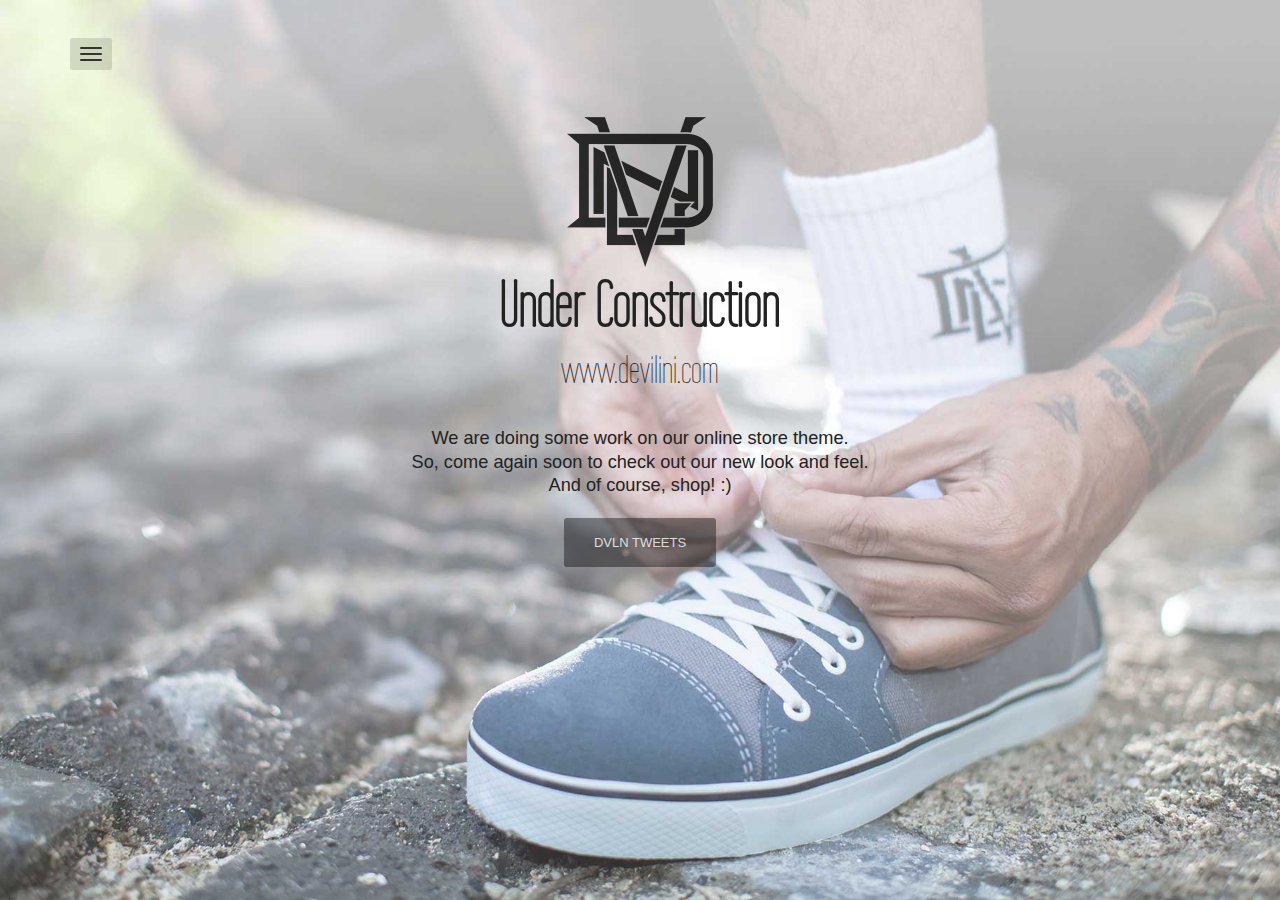
<file: index.html>
<!DOCTYPE html>
<html lang="en">
<head>
	<meta charset="utf-8">
	<meta name="viewport"    content="width=device-width, initial-scale=1.0">
	<meta name="description" content="">
	<meta name="author"      content="Sergey Pozhilov (GetTemplate.com)">
	
	<title>UNDER CONSTRUCTION | DVLN Online Store</title>

	<link rel="shortcut icon" href="assets/images/dvln-favicon.png">
	
	<!-- Bootstrap itself -->
	<link href="http://netdna.bootstrapcdn.com/bootstrap/3.0.3/css/bootstrap.min.css" rel="stylesheet" type="text/css">

	<!-- Custom styles -->
	<link rel="stylesheet" href="assets/css/magister.css">

	<!-- Fonts -->
	<link href="http://netdna.bootstrapcdn.com/font-awesome/4.0.3/css/font-awesome.min.css" rel="stylesheet" type="text/css">
	<link href='http://fonts.googleapis.com/css?family=Wire+One' rel='stylesheet' type='text/css'>
</head>

<!-- use "theme-invert" class on bright backgrounds, also try "text-shadows" class -->
<body class="theme-invert">

<nav class="mainmenu">
	<div class="container">
		<div class="dropdown">
			<button type="button" class="navbar-toggle" data-toggle="dropdown"><span class="icon-bar"></span> <span class="icon-bar"></span> <span class="icon-bar"></span> </button>
			<!-- <a data-toggle="dropdown" href="#">Dropdown trigger</a> -->
			<ul class="dropdown-menu" role="menu" aria-labelledby="dLabel">
				<li><a href="#head" class="active">Under Construction</a></li>
				<li><a href="#about">Still Not The End</a></li>
				<li><a href="#contact">Contact Devilini</a></li>
			</ul>
		</div>
	</div>
</nav>


<!-- Main (Home) section -->
<section class="section" id="head">
	<div class="container content">

		<div class="row">
			<div class="col-md-10 col-lg-10 col-md-offset-1 col-lg-offset-1 text-center">	
				<img src="assets/images/dvln-logo.png" alt="DVLN Logo">
				<h1 class="title" style="font-weight:bold; margin-top: 5px;">Under Construction</h1>
				<h2 class="subtitle">www.devilini.com</h2>
				<h3 class="tagline" style="margin-bottom:20px;">
					We are doing some work on our online store theme.<br>
					So, come again soon to check out our new look and feel.<br>
					And of course, shop! :)
				</h3>
				<p><a href="http://twitter.com/DeviliniClothes" target="_blank" class="btn btn-default btn-lg">DVLN TWEETS</a></p>
	
			</div> <!-- /col -->
		</div> <!-- /row -->
	
	</div>
</section>

<!-- Second (About) section -->
<section class="section" id="about">
	<div class="container content">
	
		<div class="row">
			<div class="col-md-10 col-lg-10 col-md-offset-1 col-lg-offset-1">	
				<img src="assets/images/dvln-logo.png" alt="DVLN Logo">
				<h1 class="title" style="font-weight:bold; text-align:center">About Devilini Clothes</h1>
				<div class="row">
					<div class="col-sm-4 col-sm-offset-2">    
						<h5><strong>Since 2005<br></strong></h5>
						<p>Devilini was born early 2005 by <a href="http://sarinymph.com" title="Sari's Blog">Sari Sudharsana</a>,<br>
						who is now still our proud owner.<br>
						Nearly crashing, Sari's partner,<br>
						Agus Purnama Wijaya started helping out mid-2010.<br>
						Now, Sari & Agus are the <strong>best</strong> owners DVLN could have.<br>
						That's why we came up with the slogan<br>
						"Still Not The End".</p>    
					</div>
					<div class="col-sm-4">
						<h5><strong>Devilini Family<br></strong></h5>    
						<p>After the hours of work, play, and the "occasional drinks",<br>
						Devilini has found new members to add to the family.<br>
						Production guys, promotional, and designers.<br>
						We now have even opened our own store!<br>
						Want to know more?<br>
						Come visit <a href="http://twitter.com/DeviliniStore" title="">Devilini Store on Twitter</a>.</p>    
					</div>
				</div>
			</div>
		</div>
	</div>
</section>

<!-- Third (Contact) section -->
<section class="section" id="contact">
	<div class="container content">
	
		<div class="row">
			<div class="col-md-10 col-lg-10 col-md-offset-1 col-lg-offset-1">	
				<img src="assets/images/dvln-logo.png" alt="DVLN Logo">
				<h1 class="title" style="font-weight:bold; text-align:center">Contact Devilini</h1>
				<div class="row">
					<div class="col-sm-8 col-sm-offset-2 text-center">
						<p class="lead">Want to get the latest updates of Devilini's products?</p>
						<p>Mention us on Twitter, post on our Facebook Page, or comment on our Instagram Feeds.</p>
						<p><br></p>
						<ul class="list-inline list-social">
							<li><a href="http://twitter.com/DeviliniClothes" target="_blank" class="btn btn-link"><i class="fa fa-twitter fa-fw"></i> Twitter</a></li>
							<li><a href="http://facebook.com/DeviliniClothes" target="_blank" class="btn btn-link"><i class="fa fa-facebook fa-fw"></i> Facebook</a></li>
							<li><a href="http://instagram/DeviliniClothes" target="_blank" class="btn btn-link"><i class="fa fa-instagram fa-fw"></i> Instagram</a></li>
						</ul>
					</div>
				</div>
			</div>
		</div>
	</div>
</section>


<!-- Load js libs only when the page is loaded. -->
<script src="http://ajax.googleapis.com/ajax/libs/jquery/1.10.2/jquery.min.js"></script>
<script src="http://netdna.bootstrapcdn.com/bootstrap/3.0.3/js/bootstrap.min.js"></script>
<script src="assets/js/modernizr.custom.72241.js"></script>
<!-- Custom template scripts -->
<script src="assets/js/magister.js"></script>
</body>
</html>
</file>
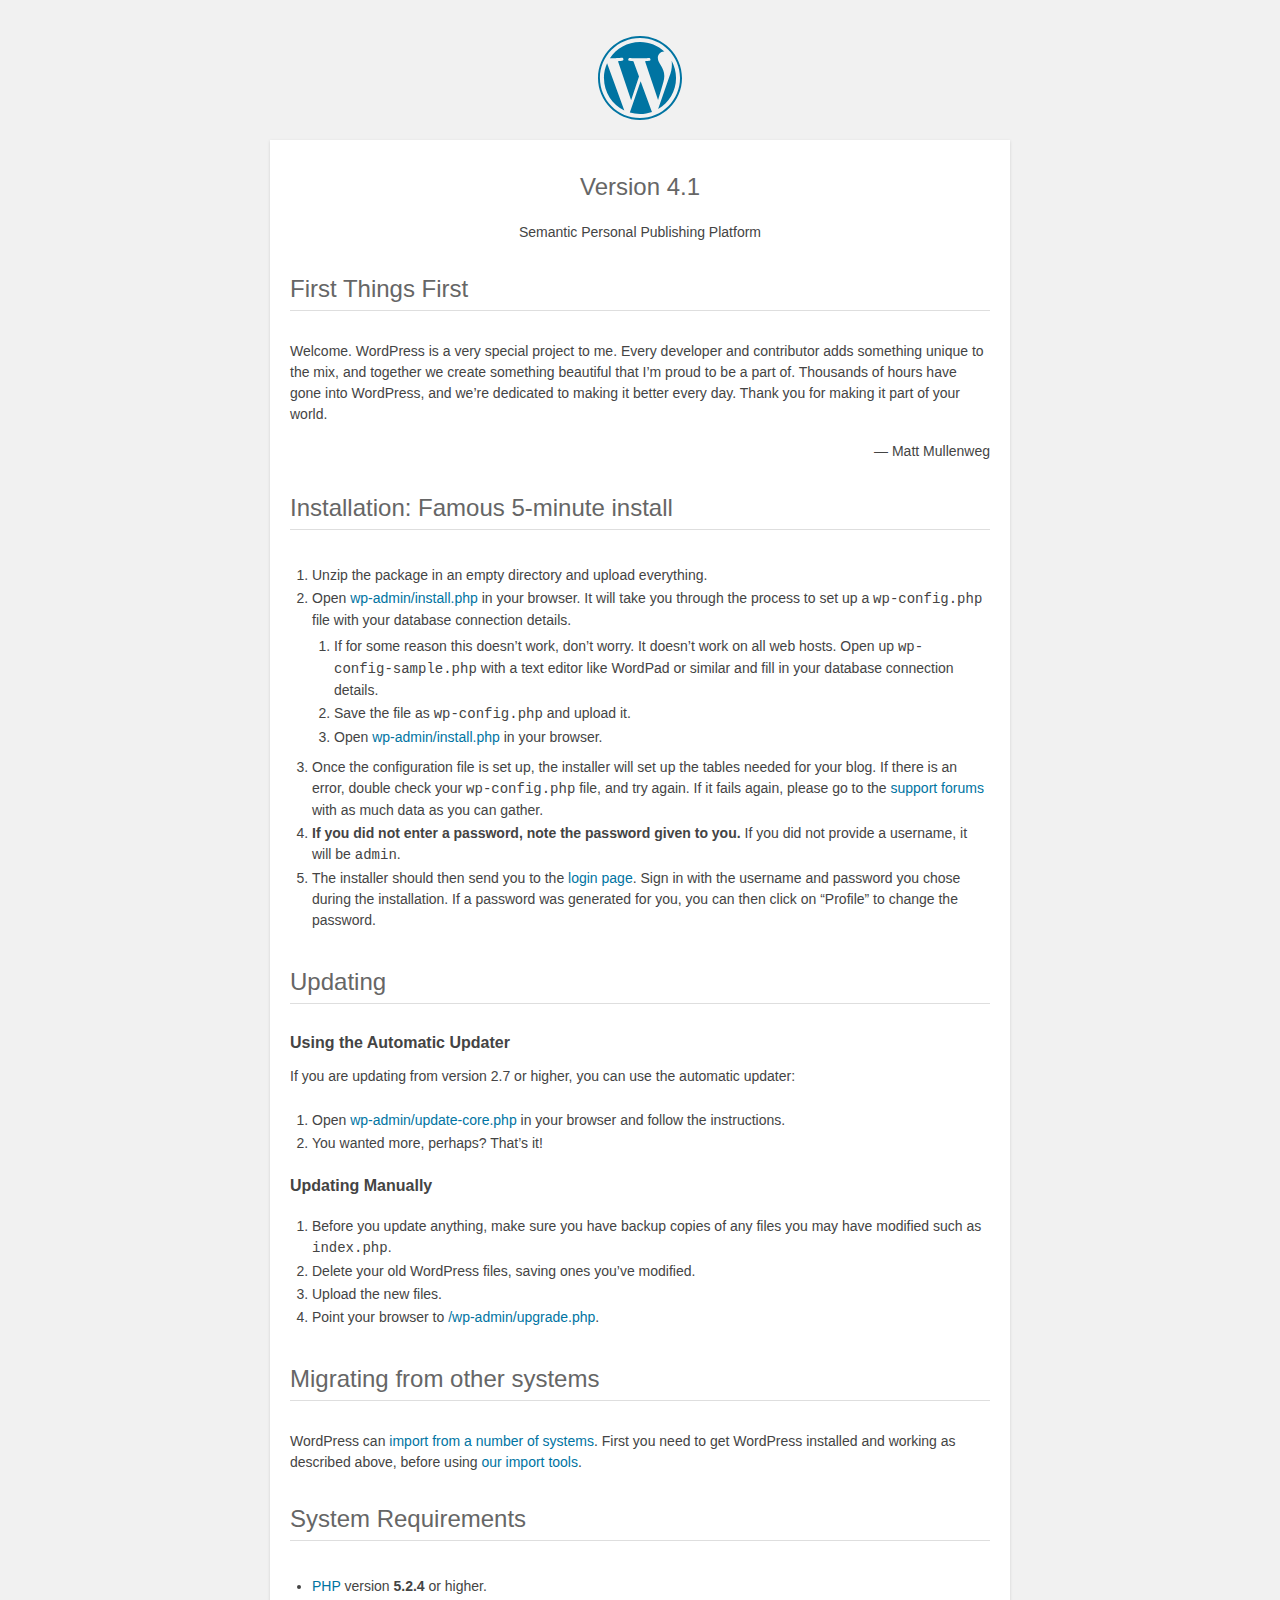
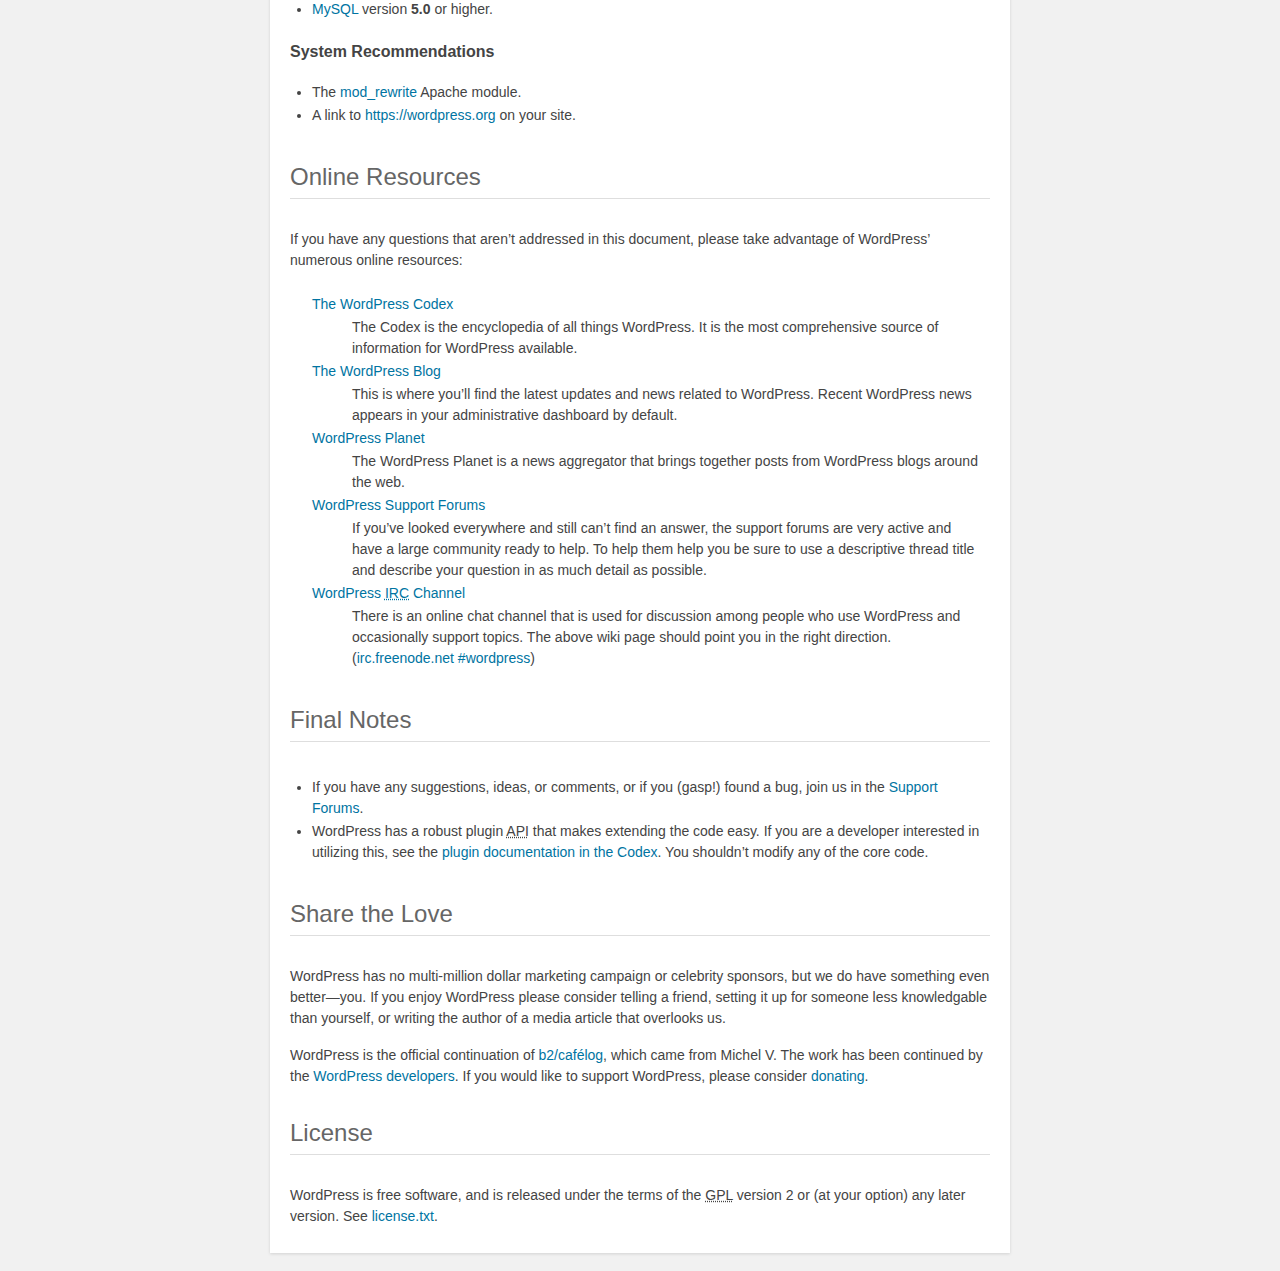
<file: readme.html>
<!DOCTYPE html>
<html>
<head>
	<meta name="viewport" content="width=device-width" />
	<meta http-equiv="Content-Type" content="text/html; charset=utf-8" />
	<title>WordPress &#8250; ReadMe</title>
	<link rel="stylesheet" href="wp-admin/css/install.css?ver=20100228" type="text/css" />
</head>
<body>
<h1 id="logo">
	<a href="https://wordpress.org/"><img alt="WordPress" src="wp-admin/images/wordpress-logo.png" /></a>
	<br /> Version 4.1
</h1>
<p style="text-align: center">Semantic Personal Publishing Platform</p>

<h1>First Things First</h1>
<p>Welcome. WordPress is a very special project to me. Every developer and contributor adds something unique to the mix, and together we create something beautiful that I&#8217;m proud to be a part of. Thousands of hours have gone into WordPress, and we&#8217;re dedicated to making it better every day. Thank you for making it part of your world.</p>
<p style="text-align: right">&#8212; Matt Mullenweg</p>

<h1>Installation: Famous 5-minute install</h1>
<ol>
	<li>Unzip the package in an empty directory and upload everything.</li>
	<li>Open <span class="file"><a href="wp-admin/install.php">wp-admin/install.php</a></span> in your browser. It will take you through the process to set up a <code>wp-config.php</code> file with your database connection details.
		<ol>
			<li>If for some reason this doesn&#8217;t work, don&#8217;t worry. It doesn&#8217;t work on all web hosts. Open up <code>wp-config-sample.php</code> with a text editor like WordPad or similar and fill in your database connection details.</li>
			<li>Save the file as <code>wp-config.php</code> and upload it.</li>
			<li>Open <span class="file"><a href="wp-admin/install.php">wp-admin/install.php</a></span> in your browser.</li>
		</ol>
	</li>
	<li>Once the configuration file is set up, the installer will set up the tables needed for your blog. If there is an error, double check your <code>wp-config.php</code> file, and try again. If it fails again, please go to the <a href="https://wordpress.org/support/" title="WordPress support">support forums</a> with as much data as you can gather.</li>
	<li><strong>If you did not enter a password, note the password given to you.</strong> If you did not provide a username, it will be <code>admin</code>.</li>
	<li>The installer should then send you to the <a href="wp-login.php">login page</a>. Sign in with the username and password you chose during the installation. If a password was generated for you, you can then click on &#8220;Profile&#8221; to change the password.</li>
</ol>

<h1>Updating</h1>
<h2>Using the Automatic Updater</h2>
<p>If you are updating from version 2.7 or higher, you can use the automatic updater:</p>
<ol>
	<li>Open <span class="file"><a href="wp-admin/update-core.php">wp-admin/update-core.php</a></span> in your browser and follow the instructions.</li>
	<li>You wanted more, perhaps? That&#8217;s it!</li>
</ol>

<h2>Updating Manually</h2>
<ol>
	<li>Before you update anything, make sure you have backup copies of any files you may have modified such as <code>index.php</code>.</li>
	<li>Delete your old WordPress files, saving ones you&#8217;ve modified.</li>
	<li>Upload the new files.</li>
	<li>Point your browser to <span class="file"><a href="wp-admin/upgrade.php">/wp-admin/upgrade.php</a>.</span></li>
</ol>

<h1>Migrating from other systems</h1>
<p>WordPress can <a href="http://codex.wordpress.org/Importing_Content">import from a number of systems</a>. First you need to get WordPress installed and working as described above, before using <a href="wp-admin/import.php" title="Import to WordPress">our import tools</a>.</p>

<h1>System Requirements</h1>
<ul>
	<li><a href="http://php.net/">PHP</a> version <strong>5.2.4</strong> or higher.</li>
	<li><a href="http://www.mysql.com/">MySQL</a> version <strong>5.0</strong> or higher.</li>
</ul>

<h2>System Recommendations</h2>
<ul>
	<li>The <a href="http://httpd.apache.org/docs/2.2/mod/mod_rewrite.html">mod_rewrite</a> Apache module.</li>
	<li>A link to <a href="https://wordpress.org/">https://wordpress.org</a> on your site.</li>
</ul>

<h1>Online Resources</h1>
<p>If you have any questions that aren&#8217;t addressed in this document, please take advantage of WordPress&#8217; numerous online resources:</p>
<dl>
	<dt><a href="http://codex.wordpress.org/">The WordPress Codex</a></dt>
		<dd>The Codex is the encyclopedia of all things WordPress. It is the most comprehensive source of information for WordPress available.</dd>
	<dt><a href="https://wordpress.org/news/">The WordPress Blog</a></dt>
		<dd>This is where you&#8217;ll find the latest updates and news related to WordPress. Recent WordPress news appears in your administrative dashboard by default.</dd>
	<dt><a href="https://planet.wordpress.org/">WordPress Planet</a></dt>
		<dd>The WordPress Planet is a news aggregator that brings together posts from WordPress blogs around the web.</dd>
	<dt><a href="https://wordpress.org/support/">WordPress Support Forums</a></dt>
		<dd>If you&#8217;ve looked everywhere and still can&#8217;t find an answer, the support forums are very active and have a large community ready to help. To help them help you be sure to use a descriptive thread title and describe your question in as much detail as possible.</dd>
	<dt><a href="http://codex.wordpress.org/IRC">WordPress <abbr title="Internet Relay Chat">IRC</abbr> Channel</a></dt>
		<dd>There is an online chat channel that is used for discussion among people who use WordPress and occasionally support topics. The above wiki page should point you in the right direction. (<a href="irc://irc.freenode.net/wordpress">irc.freenode.net #wordpress</a>)</dd>
</dl>

<h1>Final Notes</h1>
<ul>
	<li>If you have any suggestions, ideas, or comments, or if you (gasp!) found a bug, join us in the <a href="https://wordpress.org/support/">Support Forums</a>.</li>
	<li>WordPress has a robust plugin <abbr title="application programming interface">API</abbr> that makes extending the code easy. If you are a developer interested in utilizing this, see the <a href="http://codex.wordpress.org/Plugin_API" title="WordPress plugin API">plugin documentation in the Codex</a>. You shouldn&#8217;t modify any of the core code.</li>
</ul>

<h1>Share the Love</h1>
<p>WordPress has no multi-million dollar marketing campaign or celebrity sponsors, but we do have something even better&#8212;you. If you enjoy WordPress please consider telling a friend, setting it up for someone less knowledgable than yourself, or writing the author of a media article that overlooks us.</p>

<p>WordPress is the official continuation of <a href="http://cafelog.com/">b2/caf&#233;log</a>, which came from Michel V. The work has been continued by the <a href="https://wordpress.org/about/">WordPress developers</a>. If you would like to support WordPress, please consider <a href="https://wordpress.org/donate/" title="Donate to WordPress">donating</a>.</p>

<h1>License</h1>
<p>WordPress is free software, and is released under the terms of the <abbr title="GNU General Public License">GPL</abbr> version 2 or (at your option) any later version. See <a href="license.txt">license.txt</a>.</p>

</body>
</html>
</file>
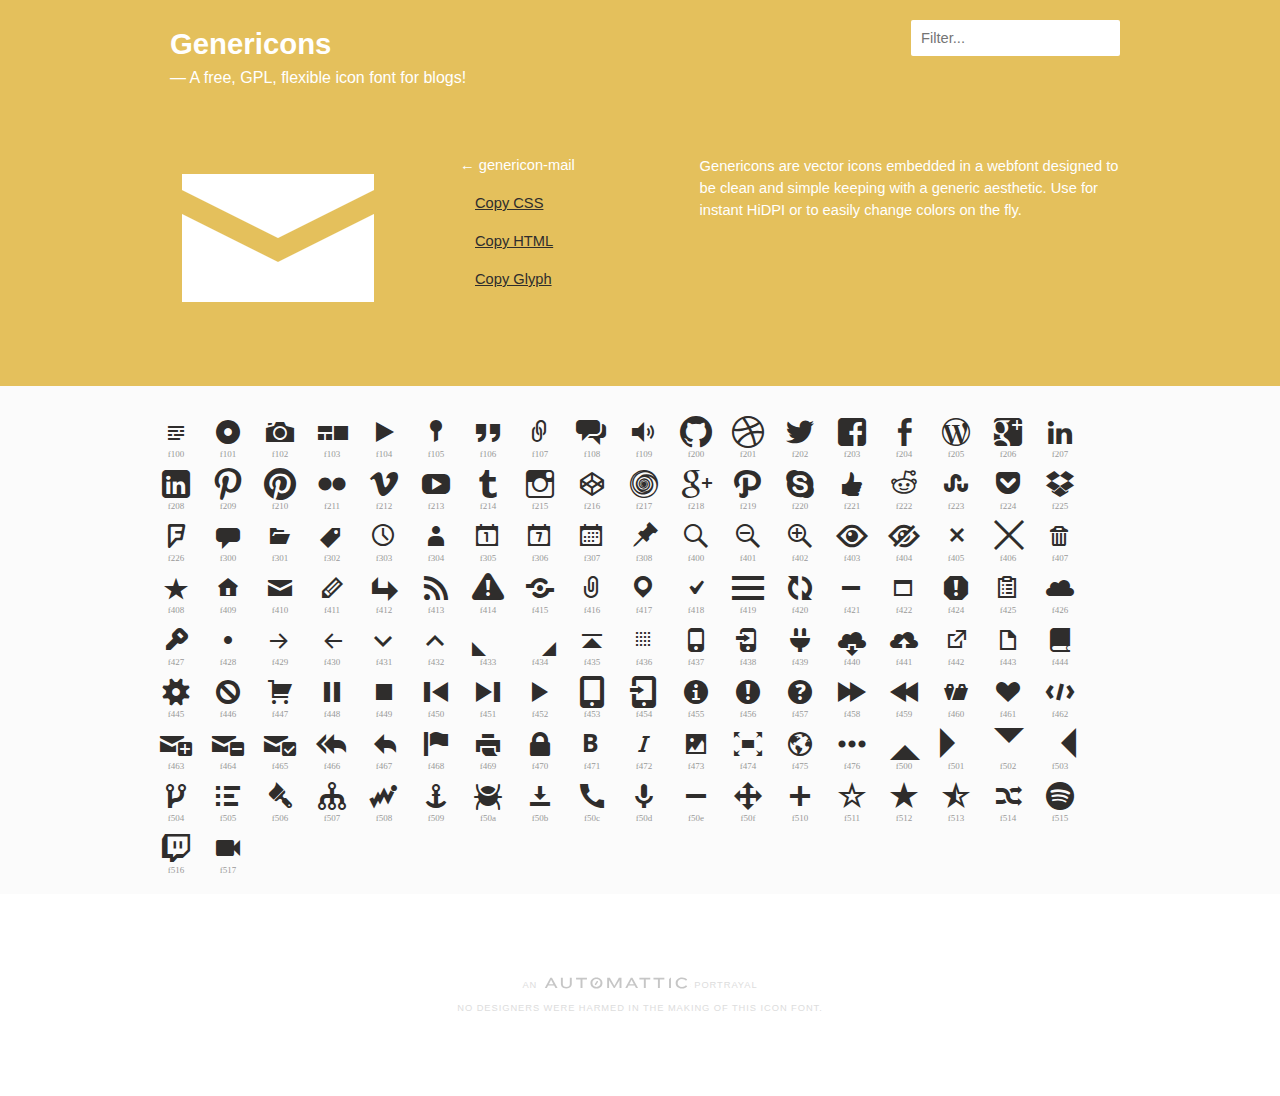
<file: wp-content/themes/twentyfifteen/genericons/example.html>
<!DOCTYPE html>
<html>
<head>
<title>Genericons</title>
<link rel="stylesheet" href="genericons.css">
<script type="text/javascript" src="https://ajax.googleapis.com/ajax/libs/jquery/1.7.2/jquery.min.js"></script>
<style type="text/css">
/**
 * Example page CSS
 */

body {
	font-family: sans-serif;
	line-height: 1.5;
	margin: 0;
	color: #2f2d2c;
	background: #fff;
	font-size: 11pt;
}

a {
	color: #2f2d2c;
}

h4 {
	margin-top: 40px;
}

#iconlist {
	clear: both;
	margin-bottom: 20px;
}

#iconlist div {
	padding: 10px;
	overflow: hidden;
	white-space: nowrap;
	font-size: 32px;
	line-height: 1;
	position: relative;
	width: 32px;
	height: 32px;
}

#iconlist div:before {
	margin-right: 20px;
}

#iconlist div:hover {
	cursor: pointer;
	color: #e4c05c;
}

#primary {
	background: #e4c05c;
	overflow: hidden;
}

#content {
	position: relative;
	color: #fff;
	max-width: 980px;
	padding: 0 10px;
	margin: 0 auto;
}

#icons {
	background: #fbfbfb;
}

#icons #iconlist {
	max-width: 980px;
	box-sizing: border-box;
	-moz-box-sizing:border-box;
	-webkit-box-sizing:border-box;
	padding: 20px 0;
	margin: 0 auto;
}

#glyph {
	float: left;
	width: 50%;
	box-sizing: border-box;
	-moz-box-sizing:border-box;
	-webkit-box-sizing:border-box;
	-ms-box-sizing:border-box;
	padding: 20px 0;
}

#glyph .info {
	float: right;
	width: 180px;
	padding: 36px 0 0 0;
}

#glyph .info a {
	color: #2f2d2c;
	display: block;
	padding: 8px 0 8px 15px;
}

#glyph .info strong {
	font-weight: normal;
	display: block;
	padding: 8px 0;
}

#glyph .genericon {
	font-size: 256px;
	width: 256px;
	height: 256px;
	overflow: visible;
	float: left;
}

.description {
	margin-top: 50px;
	width: 48%;
	float: right;
	padding-left: 40px;
	margin-left: 2%;
	box-sizing: border-box;
	-moz-box-sizing:border-box;
	-webkit-box-sizing:border-box;
	-ms-box-sizing:border-box;
	background-size: 4px 4px;
}

#primary h2 {
	color: white;
	margin: 0 auto;
	padding: 22px 0 0 20px;
	max-width: 980px;
	font-size: 2em;
}

#primary h2 span {
	display: block;
	font-weight: normal;
	font-size: 12pt;
}

#footer {
	clear: both;
	max-width: 980px;
	margin: 80px auto;
	text-align: center;
	text-transform: uppercase;
	letter-spacing: .1em;
	font-size: 7pt;
	color: #ddd;
}

#footer a {
	color: #ccc;
	display: inline-block;
	width: 150px;
	overflow: hidden;
	text-indent: 100%;
	position: relative;
	top: 2px;
	opacity: .3;
	background-repeat: no-repeat;
	background-position: center top;
	background-image: url('[data-uri]');
}

#footer a:hover {
	opacity: 1;
}

pre, code {
	font: 14px/1.5 monospace;
}

.code {
	display: block;
	font: 14px/1.5 monospace;
	width: 600px;
	white-space: pre;
	border: 1px solid #ccc;
	padding: 10px;
	overflow: auto;
	min-height: 110px;
}

#iconlist .new, #iconlist .update {
	position: relative;
}

#iconlist .new:after, #iconlist .update:after {
	color: #e4c05c;
	display: block;
	content: "NEW";
	font: bold 8px/1 sans-serif;
	position: absolute;
	top: 0px;
	text-align: center;
	z-index: 10;
	width: 100%;
}

#iconlist .update:after {
	content: "UPDATE";
	left: -1px;
}

body.searching #iconlist span.update:after, body.searching #iconlist span.new:after {
	display: none;
}

#search {
	border: 0;
	border-radius: 2px;
	position: absolute;
	right: 20px;
	font: 11pt sans-serif;
	padding: 10px;
	top: 20px;
	background: rgba(255,255,255,.8);
}

#search:focus {
	background: #fff;
	outline: none;
}

.genericon-404 {
	display: none !important; /* This is an easter egg */
}

.genericon:after {
	content: attr(alt);
	display: block;
	font-size: 9px;
	color: #999;
	text-align: center;
}

.hideUACs.genericon:after {
	content: none;
}


@media only screen and ( max-width: 900px ) {

	#glyph {
		float: none;
		width: 100%;
	}

	#glyph .info {
		width: 30%;
	}
	#glyph .genericon {
		width: 70%;
	}

	.description {
		clear: both;
		width: 100%;
		background: none;
		padding-left: 0;
		float: none;
	}

}
</style>
<script type="text/javascript">
/**
 * Example page JS
 */

function copyToClipboard ( text, copyMode ) {
	if ( copyMode == "css" ) {
		window.prompt( "Copy this, then paste in your CSS :before selector.", text );
	} else if ( copyMode == "html" ) {
		window.prompt( "Copy this, then paste in your HTML.", text );
	} else {
		window.prompt( "Copy this, then paste in your Photoshop textfield.", text );
	}
}

function pickRandomIcon() {
	var divs = jQuery("#iconlist div").get().sort(function(){
			return Math.round(Math.random())-0.5;
		}).slice(0,1);

	attr = jQuery(divs).attr('alt');
	cssclass = jQuery(divs).attr('class');
	displayGlyph( attr, cssclass );

}

function displayGlyph( attr, cssclass ) {

	// set permalink
	var permalink = cssclass.split(' genericon-')[1];
	window.location.hash = permalink;

	// css copy string
	csstext = "content: \'\\" + attr + "';";

	// html copy string
	htmltext = '<span class="' + cssclass + '"></span>';

	// glyph copy string
	glyphtemp = "&#x" + attr + ";";
	jQuery('#temp').html( glyphtemp );
	glyphtext = jQuery('#temp').text();

	// final output
	output = '<div class="' + cssclass + '"></div>'
	+ '<div class="info">'
		+ '<strong>&larr; ' + cssclass.split( ' ' )[1] + '</strong>'
		+ '<a href="javascript:copyToClipboard(csstext, \'css\')">Copy CSS</a>'
		+ '<a href="javascript:copyToClipboard(htmltext, \'html\')">Copy HTML</a>'
		+ '<a href="javascript:copyToClipboard(glyphtext)">Copy Glyph</a>'
	+ '</div>';

	jQuery( '#glyph' ).html( output );

}

function sortUnicode ( a, b ) {
	var numberA = jQuery(a).attr('alt').replace('f', '');
	var numberB = jQuery(b).attr('alt').replace('f', '');
	var contentA =parseInt( numberA, 16 );
	var contentB =parseInt( numberB, 16 );
	return (contentA < contentB) ? -1 : (contentA > contentB) ? 1 : 0;
}

jQuery(document).ready(function() {

	// pick random icon if no permalink, otherwise go to permalink
	if ( window.location.hash ) {
		permalink = "genericon-" + window.location.hash.split('#')[1];
		attr = jQuery( '.' + permalink ).attr( 'alt' );
		cssclass = jQuery( '.' + permalink ).attr('class');
		displayGlyph( attr, cssclass );
	} else {
		pickRandomIcon();
	}

	jQuery( '#iconlist div' ).click(function() {

		attr = jQuery( this ).attr( 'alt' );
		cssclass = jQuery( this ).attr( 'class' );

		displayGlyph( attr, cssclass );

	});

	var $rows = jQuery('#iconlist div');
	jQuery('#search').keyup(function() {

		// remove update text when using search
		jQuery('body').addClass('searching');

	    var val = jQuery.trim(jQuery(this).val()).replace(/ +/g, ' ').toLowerCase();

	    $rows.show().filter(function() {
	        var text = jQuery(this).text().replace(/\s+/g, ' ').toLowerCase();
	        return !~text.indexOf(val);
	    }).hide();
	});

	jQuery('input#search').focus();

	// sort based on number
	jQuery('#iconlist div').sort( sortUnicode ).appendTo('#iconlist');

});

function toggleUACs() {
	jQuery('.genericon').toggleClass('hideUACs');
}
</script>
</head>

<body>

<div id="main">

	<div id="primary">
		<div id="content">

			<h2>Genericons <span>&mdash; A free, GPL, flexible icon font for blogs!</span></h2>

			<input placeholder="Filter..." name="search" id="search" type="text" value="" maxlength="150" />

			<div id="glyph">
			</div>

			<div class="description">
				<p>Genericons are vector icons embedded in a webfont designed to be clean and simple keeping with a generic aesthetic. Use for instant HiDPI or to easily change colors on the fly.</p>
			</div>

		</div>
	</div>

	<div id="icons">
		<div id="iconlist">

			<!-- note, the text inside the HTML elements is purely for the seach -->

			<div alt="f423" class="genericon genericon-404" title="genericon-404">404</div>

			<div alt="f508" class="genericon genericon-activity" title="genericon-activity">activity</div>

			<div alt="f509" class="genericon genericon-anchor" title="genericon-anchor">anchor</div>

			<div alt="f101" class="genericon genericon-aside" title="genericon-aside">aside</div>

			<div alt="f416" class="genericon genericon-attachment" title="genericon-attachment">attachment</div>

			<div alt="f109" class="genericon genericon-audio" title="genericon-audio">audio</div>

			<div alt="f471" class="genericon genericon-bold" title="genericon-bold">bold</div>

			<div alt="f444" class="genericon genericon-book" title="genericon-book">book</div>

			<div alt="f50a" class="genericon genericon-bug" title="genericon-bug">bug</div>

			<div alt="f447" class="genericon genericon-cart" title="genericon-cart">cart</div>

			<div alt="f301" class="genericon genericon-category" title="genericon-category">category</div>

			<div alt="f108" class="genericon genericon-chat" title="genericon-chat">chat</div>

			<div alt="f418" class="genericon genericon-checkmark" title="genericon-checkmark">checkmark</div>

			<div alt="f405" class="genericon genericon-close" title="genericon-close">close</div>

			<div alt="f406" class="genericon genericon-close-alt" title="genericon-close-alt">close-alt</div>

			<div alt="f426" class="genericon genericon-cloud" title="genericon-cloud">cloud</div>

			<div alt="f440" class="genericon genericon-cloud-download" title="genericon-cloud-download">cloud-download</div>

			<div alt="f441" class="genericon genericon-cloud-upload" title="genericon-cloud-upload">cloud-upload</div>

			<div alt="f462" class="genericon genericon-code" title="genericon-code">code</div>

			<div alt="f216" class="genericon genericon-codepen" title="genericon-codepen">codepen</div>

			<div alt="f445" class="genericon genericon-cog" title="genericon-cog">cog</div>

			<div alt="f432" class="genericon genericon-collapse" title="genericon-collapse">collapse</div>

			<div alt="f300" class="genericon genericon-comment" title="genericon-comment">comment</div>

			<div alt="f305" class="genericon genericon-day" title="genericon-day">day</div>

			<div alt="f221" class="genericon genericon-digg" title="genericon-digg">digg</div>

			<div alt="f443" class="genericon genericon-document" title="genericon-document">document</div>

			<div alt="f428" class="genericon genericon-dot" title="genericon-dot">dot</div>

			<div alt="f502" class="genericon genericon-downarrow" title="genericon-downarrow">downarrow</div>

			<div alt="f50b" class="genericon genericon-download" title="genericon-download">download</div>

			<div alt="f436" class="genericon genericon-draggable" title="genericon-draggable">draggable</div>

			<div alt="f201" class="genericon genericon-dribbble" title="genericon-dribbble">dribbble</div>

			<div alt="f225" class="genericon genericon-dropbox" title="genericon-dropbox">dropbox</div>

			<div alt="f433" class="genericon genericon-dropdown" title="genericon-dropdown">dropdown</div>

			<div alt="f434" class="genericon genericon-dropdown-left" title="genericon-dropdown-left">dropdown-left</div>

			<div alt="f411" class="genericon genericon-edit" title="genericon-edit">edit</div>

			<div alt="f476" class="genericon genericon-ellipsis" title="genericon-ellipsis">ellipsis</div>

			<div alt="f431" class="genericon genericon-expand" title="genericon-expand">expand</div>

			<div alt="f442" class="genericon genericon-external" title="genericon-external">external</div>

			<div alt="f203" class="genericon genericon-facebook" title="genericon-facebook">facebook</div>

			<div alt="f204" class="genericon genericon-facebook-alt" title="genericon-facebook-alt">facebook-alt</div>

			<div alt="f458" class="genericon genericon-fastforward" title="genericon-fastforward">fastforward</div>

			<div alt="f413" class="genericon genericon-feed" title="genericon-feed">feed</div>

			<div alt="f468" class="genericon genericon-flag" title="genericon-flag">flag</div>

			<div alt="f211" class="genericon genericon-flickr" title="genericon-flickr">flickr</div>

			<div alt="f226" class="genericon genericon-foursquare" title="genericon-foursquare">foursquare</div>

			<div alt="f474" class="genericon genericon-fullscreen" title="genericon-fullscreen">fullscreen</div>

			<div alt="f103" class="genericon genericon-gallery" title="genericon-gallery">gallery</div>

			<div alt="f200" class="genericon genericon-github" title="genericon-github">github</div>

			<div alt="f206" class="genericon genericon-googleplus" title="genericon-googleplus">googleplus</div>

			<div alt="f218" class="genericon genericon-googleplus-alt" title="genericon-googleplus-alt">googleplus-alt</div>

			<div alt="f50c" class="genericon genericon-handset" title="genericon-handset">handset</div>

			<div alt="f461" class="genericon genericon-heart" title="genericon-heart">heart</div>

			<div alt="f457" class="genericon genericon-help" title="genericon-help">help</div>

			<div alt="f404" class="genericon genericon-hide" title="genericon-hide">hide</div>

			<div alt="f505" class="genericon genericon-hierarchy" title="genericon-hierarchy">hierarchy</div>

			<div alt="f409" class="genericon genericon-home" title="genericon-home">home</div>

			<div alt="f102" class="genericon genericon-image" title="genericon-image">image</div>

			<div alt="f455" class="genericon genericon-info" title="genericon-info">info</div>

			<div alt="f215" class="genericon genericon-instagram" title="genericon-instagram">instagram</div>

			<div alt="f472" class="genericon genericon-italic" title="genericon-italic">italic</div>

			<div alt="f427" class="genericon genericon-key" title="genericon-key">key</div>

			<div alt="f503" class="genericon genericon-leftarrow" title="genericon-leftarrow">leftarrow</div>

			<div alt="f107" class="genericon genericon-link" title="genericon-link">link</div>

			<div alt="f207" class="genericon genericon-linkedin" title="genericon-linkedin">linkedin</div>

			<div alt="f208" class="genericon genericon-linkedin-alt" title="genericon-linkedin-alt">linkedin-alt</div>

			<div alt="f417" class="genericon genericon-location" title="genericon-location">location</div>

			<div alt="f470" class="genericon genericon-lock" title="genericon-lock">lock</div>

			<div alt="f410" class="genericon genericon-mail" title="genericon-mail">mail</div>

			<div alt="f422" class="genericon genericon-maximize" title="genericon-maximize">maximize</div>

			<div alt="f419" class="genericon genericon-menu" title="genericon-menu">menu</div>

			<div alt="f50d" class="genericon genericon-microphone" title="genericon-microphone">microphone</div>

			<div alt="f421" class="genericon genericon-minimize" title="genericon-minimize">minimize</div>

			<div alt="f50e" class="genericon genericon-minus" title="genericon-minus">minus</div>

			<div alt="f307" class="genericon genericon-month" title="genericon-month">month</div>

			<div alt="f50f" class="genericon genericon-move" title="genericon-move">move</div>

			<div alt="f429" class="genericon genericon-next" title="genericon-next">next</div>

			<div alt="f456" class="genericon genericon-notice" title="genericon-notice">notice</div>

			<div alt="f506" class="genericon genericon-paintbrush" title="genericon-paintbrush">paintbrush</div>

			<div alt="f219" class="genericon genericon-path" title="genericon-path">path</div>

			<div alt="f448" class="genericon genericon-pause" title="genericon-pause">pause</div>

			<div alt="f437" class="genericon genericon-phone" title="genericon-phone">phone</div>

			<div alt="f473" class="genericon genericon-picture" title="genericon-picture">picture</div>

			<div alt="f308" class="genericon genericon-pinned" title="genericon-pinned">pinned</div>

			<div alt="f209" class="genericon genericon-pinterest" title="genericon-pinterest">pinterest</div>

			<div alt="f210" class="genericon genericon-pinterest-alt" title="genericon-pinterest-alt">pinterest-alt</div>

			<div alt="f452" class="genericon genericon-play" title="genericon-play">play</div>

			<div alt="f439" class="genericon genericon-plugin" title="genericon-plugin">plugin</div>

			<div alt="f510" class="genericon genericon-plus" title="genericon-plus">plus</div>

			<div alt="f224" class="genericon genericon-pocket" title="genericon-pocket">pocket</div>

			<div alt="f217" class="genericon genericon-polldaddy" title="genericon-polldaddy">polldaddy</div>

			<div alt="f460" class="genericon genericon-portfolio" title="genericon-portfolio">portfolio</div>

			<div alt="f430" class="genericon genericon-previous" title="genericon-previous">previous</div>

			<div alt="f469" class="genericon genericon-print" title="genericon-print">print</div>

			<div alt="f106" class="genericon genericon-quote" title="genericon-quote">quote</div>

			<div alt="f511" class="genericon genericon-rating-empty" title="genericon-rating-empty">rating-empty</div>

			<div alt="f512" class="genericon genericon-rating-full" title="genericon-rating-full">rating-full</div>

			<div alt="f513" class="genericon genericon-rating-half" title="genericon-rating-half">rating-half</div>

			<div alt="f222" class="genericon genericon-reddit" title="genericon-reddit">reddit</div>

			<div alt="f420" class="genericon genericon-refresh" title="genericon-refresh">refresh</div>

			<div alt="f412" class="genericon genericon-reply" title="genericon-reply">reply</div>

			<div alt="f466" class="genericon genericon-reply-alt" title="genericon-reply-alt">reply-alt</div>

			<div alt="f467" class="genericon genericon-reply-single" title="genericon-reply-single">reply-single</div>

			<div alt="f459" class="genericon genericon-rewind" title="genericon-rewind">rewind</div>

			<div alt="f501" class="genericon genericon-rightarrow" title="genericon-rightarrow">rightarrow</div>

			<div alt="f400" class="genericon genericon-search" title="genericon-search">search</div>

			<div alt="f438" class="genericon genericon-send-to-phone" title="genericon-send-to-phone">send-to-phone</div>

			<div alt="f454" class="genericon genericon-send-to-tablet" title="genericon-send-to-tablet">send-to-tablet</div>

			<div alt="f415" class="genericon genericon-share" title="genericon-share">share</div>

			<div alt="f403" class="genericon genericon-show" title="genericon-show">show</div>

			<div alt="f514" class="genericon genericon-shuffle" title="genericon-shuffle">shuffle</div>

			<div alt="f507" class="genericon genericon-sitemap" title="genericon-sitemap">sitemap</div>

			<div alt="f451" class="genericon genericon-skip-ahead" title="genericon-skip-ahead">skip-ahead</div>

			<div alt="f450" class="genericon genericon-skip-back" title="genericon-skip-back">skip-back</div>

			<div alt="f220" class="genericon genericon-skype" title="genericon-skype">skype</div>

			<div alt="f424" class="genericon genericon-spam" title="genericon-spam">spam</div>

			<div alt="f515" class="genericon genericon-spotify" title="genericon-spotify">spotify</div>

			<div alt="f100" class="genericon genericon-standard" title="genericon-standard">standard</div>

			<div alt="f408" class="genericon genericon-star" title="genericon-star">star</div>

			<div alt="f105" class="genericon genericon-status" title="genericon-status">status</div>

			<div alt="f449" class="genericon genericon-stop" title="genericon-stop">stop</div>

			<div alt="f223" class="genericon genericon-stumbleupon" title="genericon-stumbleupon">stumbleupon</div>

			<div alt="f463" class="genericon genericon-subscribe" title="genericon-subscribe">subscribe</div>

			<div alt="f465" class="genericon genericon-subscribed" title="genericon-subscribed">subscribed</div>

			<div alt="f425" class="genericon genericon-summary" title="genericon-summary">summary</div>

			<div alt="f453" class="genericon genericon-tablet" title="genericon-tablet">tablet</div>

			<div alt="f302" class="genericon genericon-tag" title="genericon-tag">tag</div>

			<div alt="f303" class="genericon genericon-time" title="genericon-time">time</div>

			<div alt="f435" class="genericon genericon-top" title="genericon-top">top</div>

			<div alt="f407" class="genericon genericon-trash" title="genericon-trash">trash</div>

			<div alt="f214" class="genericon genericon-tumblr" title="genericon-tumblr">tumblr</div>

			<div alt="f516" class="genericon genericon-twitch" title="genericon-twitch">twitch</div>

			<div alt="f202" class="genericon genericon-twitter" title="genericon-twitter">twitter</div>

			<div alt="f446" class="genericon genericon-unapprove" title="genericon-unapprove">unapprove</div>

			<div alt="f464" class="genericon genericon-unsubscribe" title="genericon-unsubscribe">unsubscribe</div>

			<div alt="f401" class="genericon genericon-unzoom" title="genericon-unzoom">unzoom</div>

			<div alt="f500" class="genericon genericon-uparrow" title="genericon-uparrow">uparrow</div>

			<div alt="f304" class="genericon genericon-user" title="genericon-user">user</div>

			<div alt="f104" class="genericon genericon-video" title="genericon-video">video</div>

			<div alt="f517" class="genericon genericon-videocamera" title="genericon-videocamera">videocamera</div>

			<div alt="f212" class="genericon genericon-vimeo" title="genericon-vimeo">vimeo</div>

			<div alt="f414" class="genericon genericon-warning" title="genericon-warning">warning</div>

			<div alt="f475" class="genericon genericon-website" title="genericon-website">website</div>

			<div alt="f306" class="genericon genericon-week" title="genericon-week">week</div>

			<div alt="f205" class="genericon genericon-wordpress" title="genericon-wordpress">wordpress</div>

			<div alt="f504" class="genericon genericon-xpost" title="genericon-xpost">xpost</div>

			<div alt="f213" class="genericon genericon-youtube" title="genericon-youtube">youtube</div>

			<div alt="f402" class="genericon genericon-zoom" title="genericon-zoom">zoom</div>


		</div>

		<div id="temp" style="display: none;"></div>

	</div>

	<div id="footer">

		<p>An <a href="http://automattic.com" rel="nofollow">Automattic</a> Portrayal</p>
		<p>No designers were harmed in the making of this icon font.</p>


	</div>

</div>

</body>
</html>
</file>
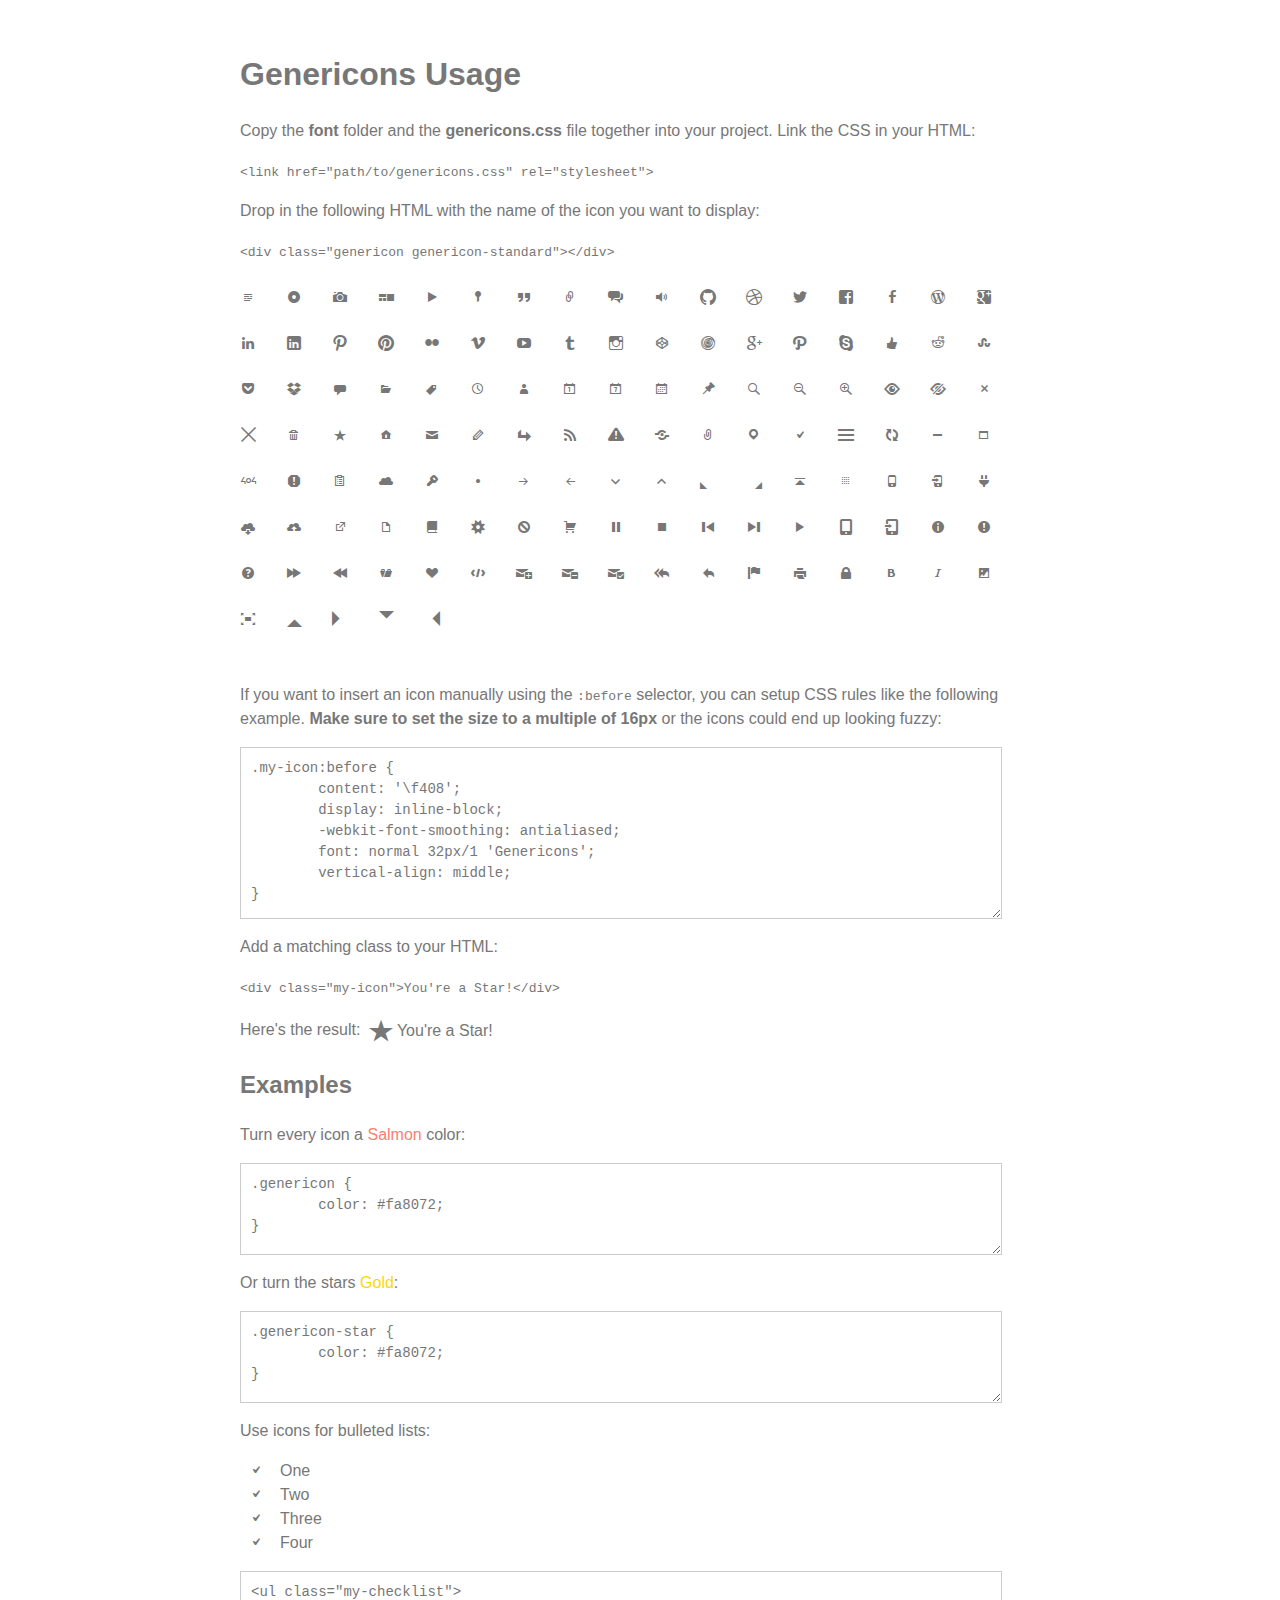
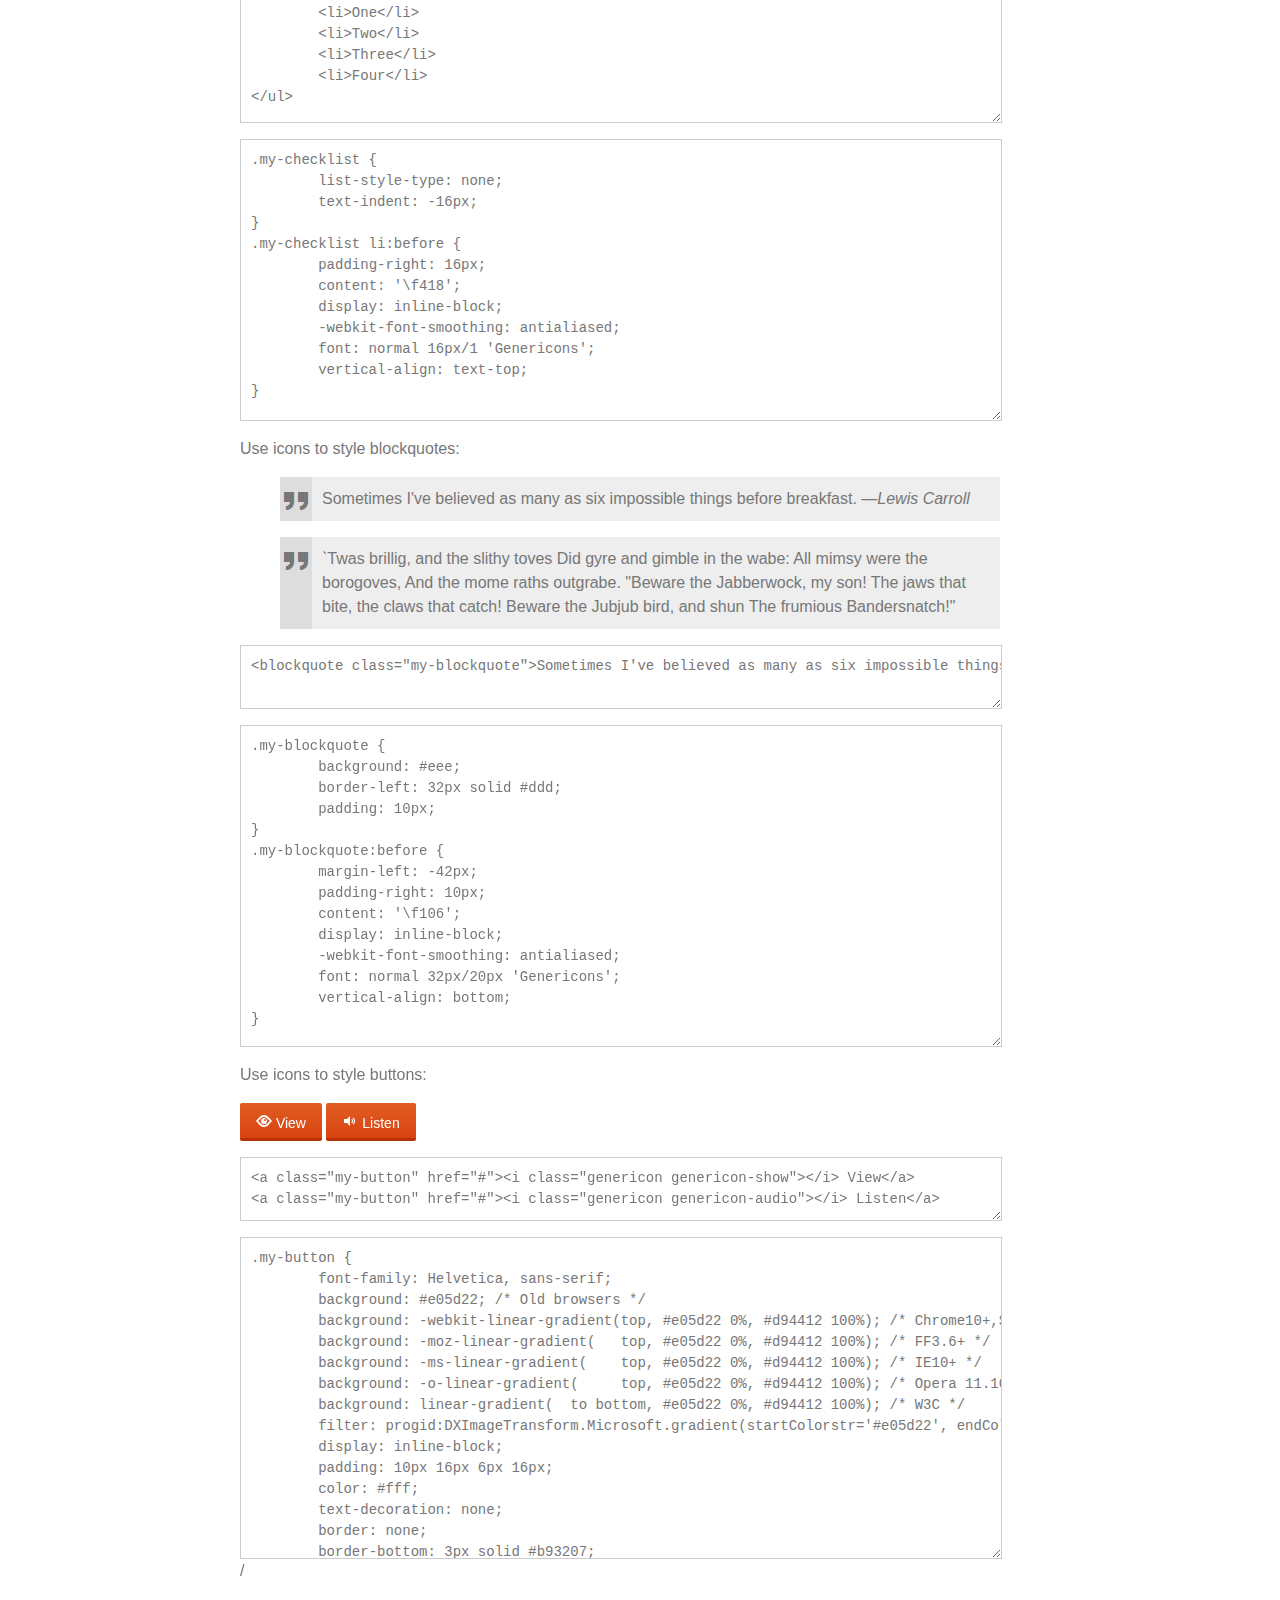
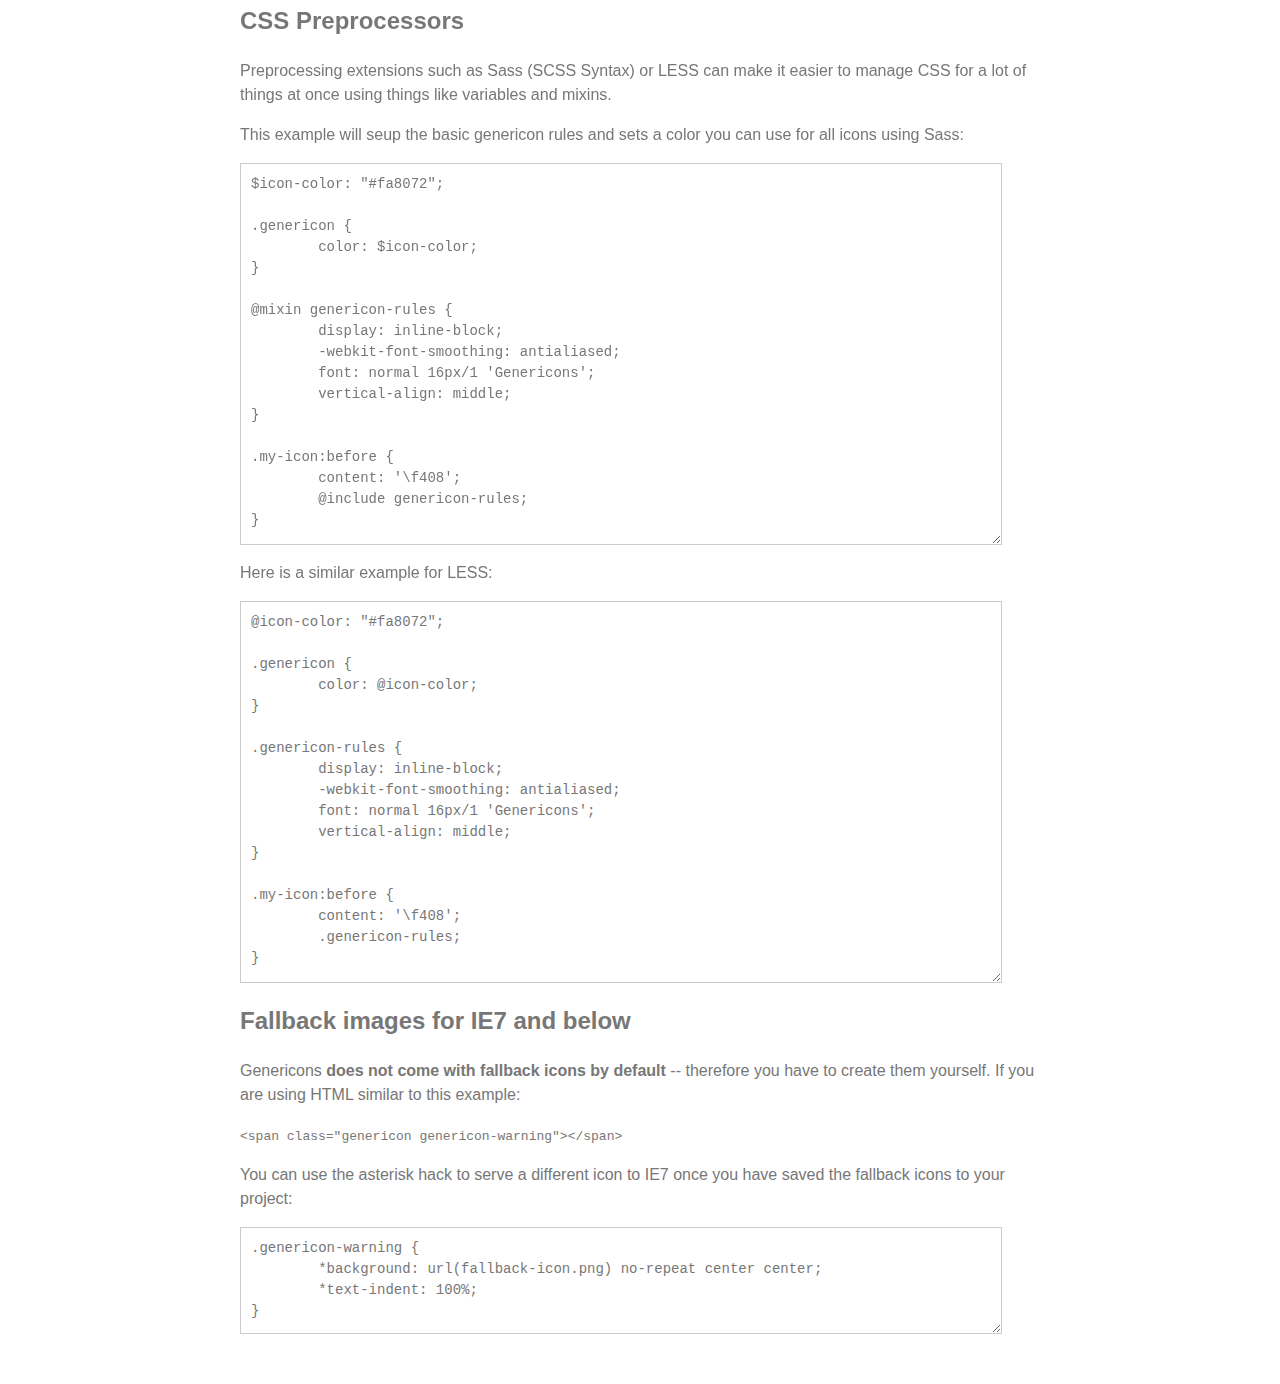
<file: wp-content/themes/twentyfourteen/genericons/example.html>
<!DOCTYPE html>
<html dir="ltr" lang="en">
<head>
<title>Genericons</title>
<link rel="stylesheet" href="genericons.css">
<style type="text/css">
body {
	font-family: sans-serif;
	line-height: 1.5;
	width: 800px;
	margin: 50px auto;
	color: #777;
	background: white;
}
.icons {
	overflow: hidden;
	padding: 10px 0;
}
.icons div {
	cursor: pointer;
	float: left;
	margin: 0 30px 30px 0;
}
.icons:hover div {
	background: #f7f7f7;
}
.code {
        display: block;
        font: 14px/1.5 monospace;
        width: 740px;
        white-space: pre;
        border: 1px solid #ccc;
        padding: 10px;
        color: #777;
        overflow: auto;
}
.my-icon:before {
	content: '\f408';
        display: inline-block;
        -webkit-font-smoothing: antialiased;
        font: normal 32px/1 'Genericons';
        vertical-align: middle;
}
/* For the Examples */
.my-checklist {
	list-style-type: none;
	text-indent: -16px;
}
.my-checklist li:before {
	padding-right: 16px;
	content: '\f418';
        display: inline-block;
        -webkit-font-smoothing: antialiased;
        font: normal 16px/1 'Genericons';
        vertical-align: text-top;
}
.my-blockquote {
	background: #eee;
	border-left: 32px solid #ddd;
	padding: 10px;
}
.my-blockquote:before {
	margin-left: -42px;
	padding-right: 10px;
        content: '\f106';
        display: inline-block;
        -webkit-font-smoothing: antialiased;
        font: normal 32px/20px 'Genericons';
        vertical-align: bottom;
}
.my-button {
	font-family: Helvetica, sans-serif;
	font-size: 14px;
	background: #e05d22; /* Old browsers */
	background: -webkit-linear-gradient(top, #e05d22 0%, #d94412 100%); /* Chrome10+,Safari5.1+ */
	background: -moz-linear-gradient(   top, #e05d22 0%, #d94412 100%); /* FF3.6+ */
	background: -ms-linear-gradient(    top, #e05d22 0%, #d94412 100%); /* IE10+ */
	background: -o-linear-gradient(     top, #e05d22 0%, #d94412 100%); /* Opera 11.10+ */
	background: linear-gradient(  to bottom, #e05d22 0%, #d94412 100%); /* W3C */
	filter: progid:DXImageTransform.Microsoft.gradient(startColorstr='#e05d22', endColorstr='#d94412', GradientType=0); /* IE6-9 */
	display: inline-block;
	padding: 10px 16px 4px 16px;
	color: #fff;
	text-decoration: none;
	border: none;
	border-bottom: 3px solid #b93207;
	border-radius: 2px;
}
.my-button:hover,
.my-button:focus {
	background: #ed6a31; /* Old browsers */
	background: -webkit-linear-gradient(top, #ed6a31 0%, #e55627 100%); /* Chrome10+,Safari5.1+ */
	background: -moz-linear-gradient(   top, #ed6a31 0%, #e55627 100%); /* FF3.6+ */
	background: -ms-linear-gradient(    top, #ed6a31 0%, #e55627 100%); /* IE10+ */
	background: -o-linear-gradient(     top, #ed6a31 0%, #e55627 100%); /* Opera 11.10+ */
	background: linear-gradient(  to bottom, #ed6a31 0%, #e55627 100%); /* W3C */
	filter: progid:DXImageTransform.Microsoft.gradient(startColorstr='#ed6a31', endColorstr='#e55627', GradientType=0); /* IE6-9 */
	outline: none;
}
.my-button:active {
	background: #d94412; /* Old browsers */
	background: -webkit-linear-gradient(top, #d94412 0%, #e05d22 100%); /* Chrome10+,Safari5.1+ */
	background: -moz-linear-gradient(   top, #d94412 0%, #e05d22 100%); /* FF3.6+ */
	background: -ms-linear-gradient(    top, #d94412 0%, #e05d22 100%); /* IE10+ */
	background: -o-linear-gradient(     top, #d94412 0%, #e05d22 100%); /* Opera 11.10+ */
	background: linear-gradient(  to bottom, #d94412 0%, #e05d22 100%); /* W3C */
	filter: progid:DXImageTransform.Microsoft.gradient(startColorstr='#d94412', endColorstr='#e05d22', GradientType=0); /* IE6-9 */
	border: none;
	border-top: 3px solid #b93207;
	padding: 6px 16px 7px 16px;
}
</style>
</head>
<body>

<div class="section">

	<h1>Genericons Usage</h1>

	<p>Copy the <strong>font</strong> folder and the <strong>genericons.css</strong> file together into your project. Link the CSS in your HTML:</p>

	<p><code>&lt;link href="path/to/genericons.css" rel="stylesheet"&gt;</code></p>

	<p>Drop in the following HTML with the name of the icon you want to display:</p>

	<p><code>&lt;div class="genericon genericon-standard"&gt;&lt;/div&gt;</code></p>

	<div class="icons">
	
		<!-- post formats -->
		<div alt="f100" class="genericon genericon-standard"></div>
		<div alt="f101" class="genericon genericon-aside"></div>
		<div alt="f102" class="genericon genericon-image"></div>
		<div alt="f103" class="genericon genericon-gallery"></div>
		<div alt="f104" class="genericon genericon-video"></div>
		<div alt="f105" class="genericon genericon-status"></div>
		<div alt="f106" class="genericon genericon-quote"></div>
		<div alt="f107" class="genericon genericon-link"></div>
		<div alt="f108" class="genericon genericon-chat"></div>
		<div alt="f109" class="genericon genericon-audio"></div>

		<!-- social icons -->
		<div alt="f200" class="genericon genericon-github"></div>
		<div alt="f201" class="genericon genericon-dribbble"></div>
		<div alt="f202" class="genericon genericon-twitter"></div>
		<div alt="f203" class="genericon genericon-facebook"></div>
		<div alt="f204" class="genericon genericon-facebook-alt"></div>
		<div alt="f205" class="genericon genericon-wordpress"></div>
		<div alt="f206" class="genericon genericon-googleplus"></div>
		<div alt="f207" class="genericon genericon-linkedin"></div>
		<div alt="f208" class="genericon genericon-linkedin-alt"></div>
		<div alt="f209" class="genericon genericon-pinterest"></div>
		<div alt="f210" class="genericon genericon-pinterest-alt"></div>
		<div alt="f211" class="genericon genericon-flickr"></div>
		<div alt="f212" class="genericon genericon-vimeo"></div>
		<div alt="f213" class="genericon genericon-youtube"></div>
		<div alt="f214" class="genericon genericon-tumblr"></div>
		<div alt="f215" class="genericon genericon-instagram"></div>
		<div alt="f216" class="genericon genericon-codepen"></div>
		<div alt="f217" class="genericon genericon-polldaddy"></div>
		<div alt="f218" class="genericon genericon-googleplus-alt"></div>
		<div alt="f219" class="genericon genericon-path"></div>
		<div alt="f220" class="genericon genericon-skype"></div>
		<div alt="f221" class="genericon genericon-digg"></div>
		<div alt="f222" class="genericon genericon-reddit"></div>
		<div alt="f223" class="genericon genericon-stumbleupon"></div>
		<div alt="f224" class="genericon genericon-pocket"></div>
		<div alt="f225" class="genericon genericon-dropbox"></div>

		<!-- meta icons -->
		<div alt="f300" class="genericon genericon-comment"></div>
		<div alt="f301" class="genericon genericon-category"></div>
		<div alt="f302" class="genericon genericon-tag"></div>
		<div alt="f303" class="genericon genericon-time"></div>
		<div alt="f304" class="genericon genericon-user"></div>
		<div alt="f305" class="genericon genericon-day"></div>
		<div alt="f306" class="genericon genericon-week"></div>
		<div alt="f307" class="genericon genericon-month"></div>
		<div alt="f308" class="genericon genericon-pinned"></div>

		<!-- other icons -->
		<div alt="f400" class="genericon genericon-search"></div>
		<div alt="f401" class="genericon genericon-unzoom"></div>
		<div alt="f402" class="genericon genericon-zoom"></div>
		<div alt="f403" class="genericon genericon-show"></div>
		<div alt="f404" class="genericon genericon-hide"></div>
		<div alt="f405" class="genericon genericon-close"></div>
		<div alt="f406" class="genericon genericon-close-alt"></div>
		<div alt="f407" class="genericon genericon-trash"></div>
		<div alt="f408" class="genericon genericon-star"></div>
		<div alt="f409" class="genericon genericon-home"></div>
		<div alt="f410" class="genericon genericon-mail"></div>
		<div alt="f411" class="genericon genericon-edit"></div>
		<div alt="f412" class="genericon genericon-reply"></div>
		<div alt="f413" class="genericon genericon-feed"></div>
		<div alt="f414" class="genericon genericon-warning"></div>
		<div alt="f415" class="genericon genericon-share"></div>
		<div alt="f416" class="genericon genericon-attachment"></div>
		<div alt="f417" class="genericon genericon-location"></div>
		<div alt="f418" class="genericon genericon-checkmark"></div>
		<div alt="f419" class="genericon genericon-menu"></div>
		<div alt="f420" class="genericon genericon-refresh"></div>
		<div alt="f421" class="genericon genericon-minimize"></div>
		<div alt="f422" class="genericon genericon-maximize"></div>
		<div alt="f423" class="genericon genericon-404"></div>
		<div alt="f424" class="genericon genericon-spam"></div>
		<div alt="f425" class="genericon genericon-summary"></div>
		<div alt="f426" class="genericon genericon-cloud"></div>
		<div alt="f427" class="genericon genericon-key"></div>
		<div alt="f428" class="genericon genericon-dot"></div>
		<div alt="f429" class="genericon genericon-next"></div>
		<div alt="f430" class="genericon genericon-previous"></div>
		<div alt="f431" class="genericon genericon-expand"></div>
		<div alt="f432" class="genericon genericon-collapse"></div>
		<div alt="f433" class="genericon genericon-dropdown"></div>
		<div alt="f434" class="genericon genericon-dropdown-left"></div>
		<div alt="f435" class="genericon genericon-top"></div>
		<div alt="f436" class="genericon genericon-draggable"></div>
		<div alt="f437" class="genericon genericon-phone"></div>
		<div alt="f438" class="genericon genericon-send-to-phone"></div>
		<div alt="f439" class="genericon genericon-plugin"></div>
		<div alt="f440" class="genericon genericon-cloud-download"></div>
		<div alt="f441" class="genericon genericon-cloud-upload"></div>
		<div alt="f442" class="genericon genericon-external"></div>
		<div alt="f443" class="genericon genericon-document"></div>
		<div alt="f444" class="genericon genericon-book"></div>
		<div alt="f445" class="genericon genericon-cog"></div>
		<div alt="f446" class="genericon genericon-unapprove"></div>
		<div alt="f447" class="genericon genericon-cart"></div>
		<div alt="f448" class="genericon genericon-pause"></div>
		<div alt="f449" class="genericon genericon-stop"></div>
		<div alt="f450" class="genericon genericon-skip-back"></div>
		<div alt="f451" class="genericon genericon-skip-ahead"></div>
		<div alt="f452" class="genericon genericon-play"></div>
		<div alt="f453" class="genericon genericon-tablet"></div>
		<div alt="f454" class="genericon genericon-send-to-tablet"></div>
		<div alt="f455" class="genericon genericon-info"></div>
		<div alt="f456" class="genericon genericon-notice"></div>
		<div alt="f457" class="genericon genericon-help"></div>
		<div alt="f458" class="genericon genericon-fastforward"></div>
		<div alt="f459" class="genericon genericon-rewind"></div>
		<div alt="f460" class="genericon genericon-portfolio"></div>
		<div alt="f461" class="genericon genericon-heart"></div>
		<div alt="f462" class="genericon genericon-code"></div>
		<div alt="f463" class="genericon genericon-subscribe"></div>
		<div alt="f464" class="genericon genericon-unsubscribe"></div>
		<div alt="f465" class="genericon genericon-subscribed"></div>
		<div alt="f466" class="genericon genericon-reply-alt"></div>
		<div alt="f467" class="genericon genericon-reply-single"></div>
		<div alt="f468" class="genericon genericon-flag"></div>
		<div alt="f469" class="genericon genericon-print"></div>
		<div alt="f470" class="genericon genericon-lock"></div>
		<div alt="f471" class="genericon genericon-bold"></div>
		<div alt="f472" class="genericon genericon-italic"></div>
		<div alt="f473" class="genericon genericon-picture"></div>
		<div alt="f474" class="genericon genericon-fullscreen"></div>

		<!-- generic shapes -->
		<div alt="f500" class="genericon genericon-uparrow"></div>
		<div alt="f501" class="genericon genericon-rightarrow"></div>
		<div alt="f502" class="genericon genericon-downarrow"></div>
		<div alt="f503" class="genericon genericon-leftarrow"></div>

	</div>

	<p>If you want to insert an icon manually using the <code>:before</code> selector, you can setup CSS rules like the following example. <strong>Make sure to set the size to a multiple of 16px</strong> or the icons could end up looking fuzzy:</p>

<p><textarea class="code" style="min-height: 150px;" onclick="select();">.my-icon:before {
	content: '\f408';
        display: inline-block;
        -webkit-font-smoothing: antialiased;
        font: normal 32px/1 'Genericons';
        vertical-align: middle;
}</textarea></p>

	<p>Add a matching class to your HTML:</p>

	<p><code>&lt;div class="my-icon"&gt;You're a Star!&lt;/div&gt;</code></p>

	<p>Here's the result: <span class="my-icon">You're a Star!</span></p>

	<h2>Examples</h2>

	<p>Turn every icon a <span style="color: #fa8072;">Salmon</span> color:</p>

<p><textarea class="code" style="min-height: 70px" onclick="select();">
.genericon {
	color: #fa8072;
}</textarea></p>

	<p>Or turn the stars <span style="color: #ffd700;">Gold</span>:</p>

<p><textarea class="code" style="min-height: 70px" onclick="select();">
.genericon-star {
	color: #fa8072;
}</textarea></p>

	<p>Use icons for bulleted lists:</p>

	<ul class="my-checklist">
		<li>One</li>
		<li>Two</li>
		<li>Three</li>
		<li>Four</li>
	</ul>

<p><textarea class="code" style="min-height: 130px" onclick="select();">
<ul class="my-checklist">
	<li>One</li>
	<li>Two</li>
	<li>Three</li>
	<li>Four</li>
</ul></textarea></p>

<p><textarea class="code" style="min-height: 260px;" onclick="select();">
.my-checklist {
	list-style-type: none;
	text-indent: -16px;
}
.my-checklist li:before {
	padding-right: 16px;
	content: '\f418';
        display: inline-block;
        -webkit-font-smoothing: antialiased;
        font: normal 16px/1 'Genericons';
        vertical-align: text-top;
}</textarea></p>

	<p>Use icons to style blockquotes:</p>

	<blockquote class="my-blockquote">Sometimes I've believed as many as six impossible things before breakfast. &mdash;<em>Lewis Carroll</em></blockquote>
	<blockquote class="my-blockquote">`Twas brillig, and the slithy toves Did gyre and gimble in the wabe: All mimsy were the borogoves, And the mome raths outgrabe. "Beware the Jabberwock, my son!  The jaws that bite, the claws that catch!  Beware the Jubjub bird, and shun The frumious Bandersnatch!"</blockquote>

<p><textarea class="code" style="min-height: 40px;" onclick="select();"><blockquote class="my-blockquote">Sometimes I've believed as many as six impossible things before breakfast. &mdash;<em>Lewis Carroll</em></blockquote></textarea></p>

<p><textarea class="code" style="min-height: 300px;" onclick="select();">
.my-blockquote {
	background: #eee;
	border-left: 32px solid #ddd;
	padding: 10px;
}
.my-blockquote:before {
	margin-left: -42px;
	padding-right: 10px;
        content: '\f106';
        display: inline-block;
        -webkit-font-smoothing: antialiased;
        font: normal 32px/20px 'Genericons';
        vertical-align: bottom;
} </textarea></p>

	<p>Use icons to style buttons:</p>

	<a class="my-button" href="javascript:void()"><i class="genericon genericon-show"></i> View</a>
	<a class="my-button" href="javascript:void()"><i class="genericon genericon-audio"></i> Listen</a>

<p><textarea class="code" style="min-height: 40px;" onclick="select();"><a class="my-button" href="#"><i class="genericon genericon-show"></i> View</a>
<a class="my-button" href="#"><i class="genericon genericon-audio"></i> Listen</a></textarea></p>

<p><textarea class="code" style="min-height: 300px;" onclick="select();">
.my-button {
	font-family: Helvetica, sans-serif;
	background: #e05d22; /* Old browsers */
	background: -webkit-linear-gradient(top, #e05d22 0%, #d94412 100%); /* Chrome10+,Safari5.1+ */
	background: -moz-linear-gradient(   top, #e05d22 0%, #d94412 100%); /* FF3.6+ */
	background: -ms-linear-gradient(    top, #e05d22 0%, #d94412 100%); /* IE10+ */
	background: -o-linear-gradient(     top, #e05d22 0%, #d94412 100%); /* Opera 11.10+ */
	background: linear-gradient(  to bottom, #e05d22 0%, #d94412 100%); /* W3C */
	filter: progid:DXImageTransform.Microsoft.gradient(startColorstr='#e05d22', endColorstr='#d94412', GradientType=0); /* IE6-9 */
	display: inline-block;
	padding: 10px 16px 6px 16px;
	color: #fff;
	text-decoration: none;
	border: none;
	border-bottom: 3px solid #b93207;
	border-radius: 2px;
}

.my-button:hover,
.my-button:focus {
	background: #ed6a31; /* Old browsers */
	background: -webkit-linear-gradient(top, #ed6a31 0%, #e55627 100%); /* Chrome10+,Safari5.1+ */
	background: -moz-linear-gradient(   top, #ed6a31 0%, #e55627 100%); /* FF3.6+ */
	background: -ms-linear-gradient(    top, #ed6a31 0%, #e55627 100%); /* IE10+ */
	background: -o-linear-gradient(     top, #ed6a31 0%, #e55627 100%); /* Opera 11.10+ */
	background: linear-gradient(  to bottom, #ed6a31 0%, #e55627 100%); /* W3C */
	filter: progid:DXImageTransform.Microsoft.gradient(startColorstr='#ed6a31', endColorstr='#e55627', GradientType=0); /* IE6-9 */
	outline: none;
}

.my-button:active {
	background: #d94412; /* Old browsers */
	background: -webkit-linear-gradient(top, #d94412 0%, #e05d22 100%); /* Chrome10+,Safari5.1+ */
	background: -moz-linear-gradient(   top, #d94412 0%, #e05d22 100%); /* FF3.6+ */
	background: -ms-linear-gradient(    top, #d94412 0%, #e05d22 100%); /* IE10+ */
	background: -o-linear-gradient(     top, #d94412 0%, #e05d22 100%); /* Opera 11.10+ */
	background: linear-gradient(  to bottom, #d94412 0%, #e05d22 100%); /* W3C */
	filter: progid:DXImageTransform.Microsoft.gradient(startColorstr='#d94412', endColorstr='#e05d22', GradientType=0); /* IE6-9 */
	border: none;
	border-top: 3px solid #b93207;
	padding: 6px 16px 10px 16px;
}</textarea>/</p>

	<h2>CSS Preprocessors</h2>

	<p>Preprocessing extensions such as Sass (SCSS Syntax) or LESS</a> can make it easier to manage CSS for a lot of things at once using things like variables and mixins.</p>

	<p>This example will seup the basic genericon rules and sets a color you can use for all icons using Sass:</p>

<p><textarea class="code" style="min-height: 360px;" onclick="select();">$icon-color: "#fa8072";

.genericon {
        color: $icon-color;
}

@mixin genericon-rules {
        display: inline-block;
        -webkit-font-smoothing: antialiased;
        font: normal 16px/1 'Genericons';
        vertical-align: middle;
}

.my-icon:before {
	content: '\f408';
        @include genericon-rules;
}</textarea></p>

	<p>Here is a similar example for LESS:</p>

<p><textarea class="code" style="min-height: 360px;" onclick="select();">@icon-color: "#fa8072";

.genericon {
        color: @icon-color;
}

.genericon-rules {
        display: inline-block;
        -webkit-font-smoothing: antialiased;
        font: normal 16px/1 'Genericons';
        vertical-align: middle;
}

.my-icon:before {
	content: '\f408';
        .genericon-rules;
}</textarea></p>

	<h2>Fallback images for IE7 and below</h2>

	<p>Genericons <strong>does not come with fallback icons by default</strong> -- therefore you have to create them yourself. If you are using HTML similar to this example:

	<p><code>&lt;span class="genericon genericon-warning"&gt;&lt;/span&gt;</code></p>

	<p>You can use the asterisk hack to serve a different icon to IE7 once you have saved the fallback icons to your project:</p>

<textarea class="code" style="min-height: 85px;" onclick="select();">.genericon-warning {
        *background: url(fallback-icon.png) no-repeat center center;
        *text-indent: 100%;
}</textarea>

</div>

</body>
</html>
</file>
<file: assets/css/magister.css>
html {
	background:#bbbbbb url(../images/body.jpg) no-repeat center bottom fixed;
	min-height:100%;
	-webkit-background-size: cover;
	   -moz-background-size: cover;
	     -o-background-size: cover;
	        background-size: cover;
}

body {
	background:transparent;
	min-height:100%; 	
	-webkit-font-smoothing: antialiased;
	-webkit-overflow-scrolling: touch;
	line-height: 1.5em;
	font-size:13px;
	font-family: sans-serif, Helvetica, Arial;
	color:#fff;
	color:rgba(255,255,255,.8); 
	font-weight: normal;
}

img {
	max-height: 150px;
	display: block;
    margin-left: auto;
    margin-right: auto;
    opacity: .8;
}


.col-md-10, .col-lg-10, .col-md-offset-1, .col-lg-offset-1 {
	/*background-color: rgba(255,255,255,0.32);
	background-color: rgba(0,0,0,0.67);
	padding-bottom: 20px;
*/
	margin-top: 10%;
}



/********************************************************/
/*                    Navigation bar                    */
/********************************************************/
.mainmenu { z-index: 999999; width:100%;  padding: 30px 0 0 0;}
@media (min-width: 768px) {
	.mainmenu { position: fixed; }
}

.navbar-toggle {
	position:relative;
	float:left;
	display:block;
	padding: 9px 10px;
	background: rgba(255, 255, 255, 0.2);
	background-image: none;
	border: 0 none;
	top:0px; 
	-webkit-border-radius: 2px;
	   -moz-border-radius: 2px;
	        border-radius: 2px;
	outline: 0;
	opacity: 1;
	-webkit-transition: all .45s;
	   -moz-transition: all .45s;
	        transition: all .45s;
	        float: left;
}
.navbar-toggle .icon-bar {
  display: block;
  width: 22px;
  height: 2px;
  background: #fff;
}
.navbar-toggle .icon-bar + .icon-bar {
	margin-top: 4px;
}
.open .navbar-toggle { 
	top:-70px; 
	opacity: 0;  
}
.mainmenu .dropdown-menu {
	top: -14em;
	left: 0px;
	font-size: 13px;
	padding:0;
	background:none;
	border:0 none;
	border-radius: 2px;
	-webkit-box-shadow: none;
	box-shadow: none;
	display:block;
	opacity:0;
	-webkit-transition: all .45s;
	   -moz-transition: all .45s;
	        transition: all .45s;
}
.mainmenu .dropdown-menu .active { 
	font-weight:bold;
}
.mainmenu .open .dropdown-menu { 
	top:2px;
	opacity:1;
}
.mainmenu .dropdown-menu a { 
	padding:10px 10px;
	margin:0;
	color:white;
	text-decoration: none;
	-webkit-border-radius: 2px;
	   -moz-border-radius: 2px;
	        border-radius: 2px;
}
.mainmenu .dropdown-menu a:hover { 
	background:rgba(255,255,255,.1);
	color:white;
	padding:10px 8px 10px 12px;
}



/********************************************************/
/*             Sections - universal classes             */
/********************************************************/
.section { 
	z-index: 1;
	min-height:420px;
	width: 100%; 
	overflow:auto;
	height:100%;
	padding: auto;
	display:none;
	top:0;
} 
@media (min-width: 768px) {
	.section { padding:auto;}
}

/* Show one of sections */
#head { 
	display: block;
}


/********************************************************/
/*                      Typography                      */
/********************************************************/
a { color:#fff; text-decoration: none; }
a:hover, a:active { color:#fff; text-decoration: underline; }
.lead { 
	font-weight:normal;
	font-size:1.5em;
	line-height:1.2em;
}

.title,
.subtitle { 
	font-family: 'Wire One', Helvetica, Arial, sans-serif;
	font-weight:normal;
	font-size:5em;
	margin-bottom:15px; 
	color:#FDF9F4; 
	line-height:1em;
}
.subtitle { 
	line-height:.9em;
	font-size:3em;
	margin-top:0;
	margin-bottom:40px; 
}
.tagline { 
	font-size:1.4em;
	line-height:1.3em;
	font-weight:normal;
	margin-bottom:75px;
}

@media (max-width: 767px) {
	.lead { 
		font-size:1.3em;
	}
}


/********************************************************/
/*                   UI - Buttons                       */
/********************************************************/
.btn{
	color:#333;
	text-shadow: none;
	text-decoration: none;
	-webkit-border-radius: 3px;
	-moz-border-radius: 3px;
	border-radius: 3px;
	border:0 none;
}
.btn:hover {
	color:#000;
}
.btn-lg { 
	padding:16px 30px;
	font-size:inherit;
}

.btn-link {
	color:rgba(255,255,255,.8);
}
.btn-link:hover, .btn-link:focus, .btn-link:active {
	color:#fff
}
.btn-default {
	background: rgba(255,255,255,.5);
}
.btn-default:hover, .btn-default:focus, .btn-default:active, .btn-default.active {
	background: rgba(255,255,255,.8);
}
.btn-primary {
	background: rgba(255,255,255,.2);
}
.btn-primary:hover, .btn-primary:focus, .btn-primary:active, .btn-primary:active {
	background: rgba(255,255,255,.5);
}



/********************************************************/
/*                 UI - Thumbnails                      */
/********************************************************/
.thumbnail {
	background-color: rgba(255,255,255,.2);
	border: 0 none;
	padding:10px;
	-webkit-border-radius: 2px;
	   -moz-border-radius: 2px;
	        border-radius: 2px;
}
.thumbnail .caption {
	color: inherit;
}



/********************************************************/
/*                 Everything else                      */
/********************************************************/

.list-social .btn { 
	font-size:1.3em; 
}
.list-social .btn:hover, .list-social .btn:active, .list-social .btn:focus { 
	text-decoration: none; 
}


/* Social buttons in the footer */
#social { 
	margin-top:50px;
	margin-bottom:50px;
}
#social .wrapper { 
	width:340px; 
	margin:0 auto;
}






























/***********************************************************/
/*                   Theme: text shadows                   */
/***********************************************************/
.text-shadows { 	
	text-shadow:0 1px 2px rgba(0,0,0,.2);
}
.text-shadows .title,
.text-shadows .subtitle,
.text-shadows .tagline { 
	text-shadow:0 2px 3px rgba(0,0,0,.4);
}
.text-shadows .mainmenu .dropdown-menu a { 
	text-shadow:0 2px 1px rgba(0,0,0,.2);
}
.text-shadows .mainmenu .dropdown-menu a:hover { 
	text-shadow:none;
}



/***********************************************************/
/*                   Inverted theme                        */
/***********************************************************/
.theme-invert { 	
	color:#222;
	color:rgba(0,0,0,.8); 
 }
.theme-invert a { 
	color:#000;
}
.theme-invert .btn {
	color:rgba(255,255,255,.8);
}
.theme-invert .btn:hover {
	color:#fff;
}
.theme-invert .btn-link {
	color:rgba(0,0,0,.8);
}
.theme-invert .btn-link:hover, .theme-invert .btn-link:focus, .theme-invert .btn-link:active {
	color:#000
}
.theme-invert .navbar-toggle {
	background: rgba(0, 0, 0, 0.12);
}
.theme-invert .navbar-toggle .icon-bar {
  background: #333;
}
.theme-invert .mainmenu .dropdown-menu a { 
	color:#000;
}
.theme-invert .mainmenu .dropdown-menu a:hover { 
	background:rgba(0,0,0,.1);
	color:#000;
}

.theme-invert .title,
.theme-invert .subtitle,
.theme-invert .tagline { 
	color:#222222; 
}

.theme-invert .btn-default {
	background: rgba(0,0,0,.4);
}
.theme-invert .btn-default:hover,
.theme-invert .btn-default:focus,
.theme-invert .btn-default:active,
.theme-invert .btn-default.active {
	background: rgba(0,0,0,.6);
	color:#fff;
}
.theme-invert .btn-primary {
	background: rgba(0,0,0,.2);
}
.theme-invert .btn-primary:hover,
.theme-invert .btn-primary:focus,
.theme-invert .btn-primary:active,
.theme-invert .btn-primary.active {
	background: rgba(0,0,0,.3);
	color:#fff;
}

.theme-invert .thumbnail {
	background-color: rgba(255,255,255,.8);
}
.thumbnail .caption {
	color: inherit;
}
</file>
<file: wp-admin/css/install.css>
html {
	background: #f1f1f1;
	margin: 0 20px;
}

body {
	background: #fff;
	color: #444;
	font-family: "Open Sans", sans-serif;
	margin: 140px auto 25px;
	padding: 20px 20px 10px 20px;
	max-width: 700px;
	-webkit-font-smoothing: subpixel-antialiased;
	-webkit-box-shadow: 0 1px 3px rgba(0,0,0,0.13);
	box-shadow: 0 1px 3px rgba(0,0,0,0.13);
}

a {
	color: #0074a2;
	text-decoration: none;
}

a:hover {
	color: #2ea2cc;
}

h1 {
	border-bottom: 1px solid #dedede;
	clear: both;
	color: #666;
	font-size: 24px;
	margin: 30px 0;
	padding: 0;
	padding-bottom: 7px;
	font-weight: normal;
}

h2 {
	font-size: 16px;
}

p, li, dd, dt {
	padding-bottom: 2px;
	font-size: 14px;
	line-height: 1.5;
}

code, .code {
	font-family: Consolas, Monaco, monospace;
}

ul, ol, dl {
	padding: 5px 5px 5px 22px;
}

a img {
	border:0
}
abbr {
	border: 0;
	font-variant: normal;
}

label {
	cursor: pointer;
}

#logo {
	margin: 6px 0 14px 0;
	border-bottom: none;
	text-align:center
}
#logo a {
	background-image: url(../images/w-logo-blue.png?ver=20131202);
	background-image: none, url(../images/wordpress-logo.svg?ver=20131107);
	-webkit-background-size: 84px;
	background-size: 84px;
	background-position: center top;
	background-repeat: no-repeat;
	color: #999;
	height: 84px;
	font-size: 20px;
	font-weight: normal;
	line-height: 1.3em;
	margin: -130px auto 25px;
	padding: 0;
	text-decoration: none;
	width: 84px;
	text-indent: -9999px;
	outline: none;
	overflow: hidden;
	display: block;
}
.step {
	margin: 20px 0 15px;
}
.step, th {
	text-align: left;
	padding: 0;
}
.language-chooser.wp-core-ui .step .button.button-large {
	height: 36px;
	vertical-align: middle;
	font-size: 14px;
}
textarea {
	border: 1px solid #dfdfdf;
	font-family: "Open Sans", sans-serif;
	width: 100%;
	-webkit-box-sizing: border-box;
	-moz-box-sizing: border-box;
	box-sizing: border-box;
}

.form-table {
	border-collapse: collapse;
	margin-top: 1em;
	width: 100%;
}

.form-table td {
	margin-bottom: 9px;
	padding: 10px 20px 10px 0;
	border-bottom: 8px solid #fff;
	font-size: 14px;
	vertical-align: top
}

.form-table th {
	font-size: 14px;
	text-align: left;
	padding: 16px 20px 10px 0;
	width: 140px;
	vertical-align: top;
}

.form-table code {
	line-height: 18px;
	font-size: 14px;
}

.form-table p {
	margin: 4px 0 0 0;
	font-size: 11px;
}

.form-table input {
	line-height: 20px;
	font-size: 15px;
	padding: 3px 5px;
	border: 1px solid #ddd;
	-webkit-box-shadow: inset 0 1px 2px rgba(0,0,0,0.07);
	box-shadow: inset 0 1px 2px rgba(0,0,0,0.07);
}

input,
submit {
	font-family: "Open Sans", sans-serif;
}

.form-table input[type=text],
.form-table input[type=email],
.form-table input[type=url],
.form-table input[type=password] {
	width: 206px;
}

.form-table th p {
	font-weight: normal;
}

.form-table.install-success td {
	vertical-align: middle;
	padding: 16px 20px 10px 0;
}

.form-table.install-success td p {
	margin: 0;
	font-size: 14px;
}

.form-table.install-success td code {
	margin: 0;
	font-size: 18px;
}

#error-page {
	margin-top: 50px;
}

#error-page p {
	font-size: 14px;
	line-height: 18px;
	margin: 25px 0 20px;
}

#error-page code, .code {
	font-family: Consolas, Monaco, monospace;
}

#pass-strength-result {
	background-color: #eee;
	border-color: #ddd !important;
	border-style: solid;
	border-width: 1px;
	margin: 5px 5px 5px 0;
	padding: 5px;
	text-align: center;
	width: 200px;
	display: none;
}

#pass-strength-result.bad {
	background-color: #ffb78c;
	border-color: #ff853c !important;
}

#pass-strength-result.good {
	background-color: #ffec8b;
	border-color: #ffcc00 !important;
}

#pass-strength-result.short {
	background-color: #ffa0a0;
	border-color: #f04040 !important;
}

#pass-strength-result.strong {
	background-color: #c3ff88;
	border-color: #8dff1c !important;
}

.message {
	border: 1px solid #c00;
	padding: 0.5em 0.7em;
	margin: 5px 0 15px;
	background-color: #ffebe8;
}

/* @noflip */
#dbname,
#uname,
#pwd,
#dbhost,
#prefix,
#user_login,
#admin_email,
#pass1,
#pass2 {
	direction: ltr;
}


/* localization */
body.rtl,
.rtl textarea,
.rtl input,
.rtl submit {
	font-family: Tahoma, sans-serif;
}

:lang(he-il) body.rtl,
:lang(he-il) .rtl textarea,
:lang(he-il) .rtl input,
:lang(he-il) .rtl submit {
	font-family: Arial, sans-serif;
}

@media only screen and (max-width: 799px) {
	body {
		margin-top: 115px;
	}
	#logo a {
		margin: -125px auto 30px;
	}
}

@media screen and ( max-width: 782px ) {

	.form-table {
		margin-top: 0;
	}

	.form-table th,
	.form-table td {
		display: block;
		width: auto;
		vertical-align: middle;
	}

	.form-table th {
		padding: 20px 0 0;
	}

	.form-table td {
		padding: 5px 0;
		border: 0;
		margin: 0;
	}

	textarea,
	input {
		font-size: 16px;
	}

	.form-table td input[type="text"],
	.form-table td input[type="email"],
	.form-table td input[type="url"],
	.form-table td input[type="password"],
	.form-table td select,
	.form-table td textarea,
	.form-table span.description {
		width: 100%;
		font-size: 16px;
		line-height: 1.5;
		padding: 7px 10px;
		display: block;
		max-width: none;
		-webkit-box-sizing: border-box;
		-moz-box-sizing: border-box;
		box-sizing: border-box;
	}

}

body.language-chooser {
	max-width: 300px;
}

.language-chooser select {
	padding: 8px;
	width: 100%;
	display: block;
	border: 1px solid #ddd;
	background-color: #fff;
	color: #333;
	font-size: 16px;
	font-family: Arial, sans-serif;
	font-weight: normal;
}

.language-chooser p {
	text-align: right;
}

.screen-reader-input,
.screen-reader-text {
	position: absolute;
	margin: -1px;
	padding: 0;
	height: 1px;
	width: 1px;
	overflow: hidden;
	clip: rect(0 0 0 0);
	border: 0;
}

.spinner {
	background: url(../images/spinner.gif) no-repeat;
	-webkit-background-size: 20px 20px;
	background-size: 20px 20px;
	visibility: hidden;
	opacity: 0.7;
	filter: alpha(opacity=70);
	width: 20px;
	height: 20px;
	margin: 2px 5px 0;
}

.step .spinner {
	display: inline-block;
	margin-top: 8px;
	margin-right: 15px;
	vertical-align: top;
}

/**
 * HiDPI Displays
 */
@media print,
  (-o-min-device-pixel-ratio: 5/4),
  (-webkit-min-device-pixel-ratio: 1.25),
  (min-resolution: 120dpi) {

	.spinner {
		background-image: url(../images/spinner-2x.gif);
	}

}
</file>
<file: wp-content/themes/twentyfifteen/genericons/genericons.css>
/**

	Genericons

*/


/* IE8 and below use EOT and allow cross-site embedding.
   IE9 uses WOFF which is base64 encoded to allow cross-site embedding.
   So unfortunately, IE9 will throw a console error, but it'll still work.
   When the font is base64 encoded, cross-site embedding works in Firefox */

@font-face {
    font-family: 'Genericons';
    src: url('Genericons.eot');
}

@font-face {
    font-family: 'Genericons';
    src: url([data-uri]) format('woff'),
         url('Genericons.ttf') format('truetype'),
         url('Genericons.svg#genericonsregular') format('svg');
    font-weight: normal;
    font-style: normal;
}

@media screen and (-webkit-min-device-pixel-ratio:0) {
  @font-face {
    font-family: "Genericons";
    src: url("./Genericons.svg#Genericons") format("svg");
  }
}


/**
 * All Genericons
 */

.genericon {
	font-size: 16px;
	vertical-align: top;
	text-align: center;
	-moz-transition: color .1s ease-in 0;
	-webkit-transition: color .1s ease-in 0;
	display: inline-block;
	font-family: "Genericons";
	font-style: normal;
	font-weight: normal;
	font-variant: normal;
	line-height: 1;
	text-decoration: inherit;
	text-transform: none;
	-moz-osx-font-smoothing: grayscale;
	-webkit-font-smoothing: antialiased;
	speak: none;
}


/**
 * Individual icons
 */

.genericon-404:before { content: "\f423"; }
.genericon-activity:before { content: "\f508"; }
.genericon-anchor:before { content: "\f509"; }
.genericon-aside:before { content: "\f101"; }
.genericon-attachment:before { content: "\f416"; }
.genericon-audio:before { content: "\f109"; }
.genericon-bold:before { content: "\f471"; }
.genericon-book:before { content: "\f444"; }
.genericon-bug:before { content: "\f50a"; }
.genericon-cart:before { content: "\f447"; }
.genericon-category:before { content: "\f301"; }
.genericon-chat:before { content: "\f108"; }
.genericon-checkmark:before { content: "\f418"; }
.genericon-close:before { content: "\f405"; }
.genericon-close-alt:before { content: "\f406"; }
.genericon-cloud:before { content: "\f426"; }
.genericon-cloud-download:before { content: "\f440"; }
.genericon-cloud-upload:before { content: "\f441"; }
.genericon-code:before { content: "\f462"; }
.genericon-codepen:before { content: "\f216"; }
.genericon-cog:before { content: "\f445"; }
.genericon-collapse:before { content: "\f432"; }
.genericon-comment:before { content: "\f300"; }
.genericon-day:before { content: "\f305"; }
.genericon-digg:before { content: "\f221"; }
.genericon-document:before { content: "\f443"; }
.genericon-dot:before { content: "\f428"; }
.genericon-downarrow:before { content: "\f502"; }
.genericon-download:before { content: "\f50b"; }
.genericon-draggable:before { content: "\f436"; }
.genericon-dribbble:before { content: "\f201"; }
.genericon-dropbox:before { content: "\f225"; }
.genericon-dropdown:before { content: "\f433"; }
.genericon-dropdown-left:before { content: "\f434"; }
.genericon-edit:before { content: "\f411"; }
.genericon-ellipsis:before { content: "\f476"; }
.genericon-expand:before { content: "\f431"; }
.genericon-external:before { content: "\f442"; }
.genericon-facebook:before { content: "\f203"; }
.genericon-facebook-alt:before { content: "\f204"; }
.genericon-fastforward:before { content: "\f458"; }
.genericon-feed:before { content: "\f413"; }
.genericon-flag:before { content: "\f468"; }
.genericon-flickr:before { content: "\f211"; }
.genericon-foursquare:before { content: "\f226"; }
.genericon-fullscreen:before { content: "\f474"; }
.genericon-gallery:before { content: "\f103"; }
.genericon-github:before { content: "\f200"; }
.genericon-googleplus:before { content: "\f206"; }
.genericon-googleplus-alt:before { content: "\f218"; }
.genericon-handset:before { content: "\f50c"; }
.genericon-heart:before { content: "\f461"; }
.genericon-help:before { content: "\f457"; }
.genericon-hide:before { content: "\f404"; }
.genericon-hierarchy:before { content: "\f505"; }
.genericon-home:before { content: "\f409"; }
.genericon-image:before { content: "\f102"; }
.genericon-info:before { content: "\f455"; }
.genericon-instagram:before { content: "\f215"; }
.genericon-italic:before { content: "\f472"; }
.genericon-key:before { content: "\f427"; }
.genericon-leftarrow:before { content: "\f503"; }
.genericon-link:before { content: "\f107"; }
.genericon-linkedin:before { content: "\f207"; }
.genericon-linkedin-alt:before { content: "\f208"; }
.genericon-location:before { content: "\f417"; }
.genericon-lock:before { content: "\f470"; }
.genericon-mail:before { content: "\f410"; }
.genericon-maximize:before { content: "\f422"; }
.genericon-menu:before { content: "\f419"; }
.genericon-microphone:before { content: "\f50d"; }
.genericon-minimize:before { content: "\f421"; }
.genericon-minus:before { content: "\f50e"; }
.genericon-month:before { content: "\f307"; }
.genericon-move:before { content: "\f50f"; }
.genericon-next:before { content: "\f429"; }
.genericon-notice:before { content: "\f456"; }
.genericon-paintbrush:before { content: "\f506"; }
.genericon-path:before { content: "\f219"; }
.genericon-pause:before { content: "\f448"; }
.genericon-phone:before { content: "\f437"; }
.genericon-picture:before { content: "\f473"; }
.genericon-pinned:before { content: "\f308"; }
.genericon-pinterest:before { content: "\f209"; }
.genericon-pinterest-alt:before { content: "\f210"; }
.genericon-play:before { content: "\f452"; }
.genericon-plugin:before { content: "\f439"; }
.genericon-plus:before { content: "\f510"; }
.genericon-pocket:before { content: "\f224"; }
.genericon-polldaddy:before { content: "\f217"; }
.genericon-portfolio:before { content: "\f460"; }
.genericon-previous:before { content: "\f430"; }
.genericon-print:before { content: "\f469"; }
.genericon-quote:before { content: "\f106"; }
.genericon-rating-empty:before { content: "\f511"; }
.genericon-rating-full:before { content: "\f512"; }
.genericon-rating-half:before { content: "\f513"; }
.genericon-reddit:before { content: "\f222"; }
.genericon-refresh:before { content: "\f420"; }
.genericon-reply:before { content: "\f412"; }
.genericon-reply-alt:before { content: "\f466"; }
.genericon-reply-single:before { content: "\f467"; }
.genericon-rewind:before { content: "\f459"; }
.genericon-rightarrow:before { content: "\f501"; }
.genericon-search:before { content: "\f400"; }
.genericon-send-to-phone:before { content: "\f438"; }
.genericon-send-to-tablet:before { content: "\f454"; }
.genericon-share:before { content: "\f415"; }
.genericon-show:before { content: "\f403"; }
.genericon-shuffle:before { content: "\f514"; }
.genericon-sitemap:before { content: "\f507"; }
.genericon-skip-ahead:before { content: "\f451"; }
.genericon-skip-back:before { content: "\f450"; }
.genericon-skype:before { content: "\f220"; }
.genericon-spam:before { content: "\f424"; }
.genericon-spotify:before { content: "\f515"; }
.genericon-standard:before { content: "\f100"; }
.genericon-star:before { content: "\f408"; }
.genericon-status:before { content: "\f105"; }
.genericon-stop:before { content: "\f449"; }
.genericon-stumbleupon:before { content: "\f223"; }
.genericon-subscribe:before { content: "\f463"; }
.genericon-subscribed:before { content: "\f465"; }
.genericon-summary:before { content: "\f425"; }
.genericon-tablet:before { content: "\f453"; }
.genericon-tag:before { content: "\f302"; }
.genericon-time:before { content: "\f303"; }
.genericon-top:before { content: "\f435"; }
.genericon-trash:before { content: "\f407"; }
.genericon-tumblr:before { content: "\f214"; }
.genericon-twitch:before { content: "\f516"; }
.genericon-twitter:before { content: "\f202"; }
.genericon-unapprove:before { content: "\f446"; }
.genericon-unsubscribe:before { content: "\f464"; }
.genericon-unzoom:before { content: "\f401"; }
.genericon-uparrow:before { content: "\f500"; }
.genericon-user:before { content: "\f304"; }
.genericon-video:before { content: "\f104"; }
.genericon-videocamera:before { content: "\f517"; }
.genericon-vimeo:before { content: "\f212"; }
.genericon-warning:before { content: "\f414"; }
.genericon-website:before { content: "\f475"; }
.genericon-week:before { content: "\f306"; }
.genericon-wordpress:before { content: "\f205"; }
.genericon-xpost:before { content: "\f504"; }
.genericon-youtube:before { content: "\f213"; }
.genericon-zoom:before { content: "\f402"; }
</file>
<file: wp-content/themes/twentyfourteen/genericons/genericons.css>
/**

	Genericons Helper CSS

*/


/**
 * The font was graciously generated by Font Squirrel (http://www.fontsquirrel.com). We love those guys.
 */

@font-face {
    font-family: 'Genericons';
    src: url('font/genericons-regular-webfont.eot');
}

@font-face {
    font-family: 'Genericons';
    src: url([data-uri]) format('woff'),
         url('font/genericons-regular-webfont.ttf') format('truetype'),
         url('font/genericons-regular-webfont.svg#genericonsregular') format('svg');
    font-weight: normal;
    font-style: normal;
}


/**
 * All Genericons
 */

.genericon {
	display: inline-block;
	width: 16px;
	height: 16px;
	-webkit-font-smoothing: antialiased;
	-moz-osx-font-smoothing: grayscale;
	font-size: 16px;
	line-height: 1;
	font-family: 'Genericons';
	text-decoration: inherit;
	font-weight: normal;
	font-style: normal;
	vertical-align: top;
}

/**
 * IE7 and IE6 hacks
 */

.genericon {
	*overflow: auto;
	*zoom: 1;
	*display: inline;
}

/**
 * Individual icons
 */

/* Post formats */
.genericon-standard:before {        content: '\f100'; }
.genericon-aside:before {           content: '\f101'; }
.genericon-image:before {           content: '\f102'; }
.genericon-gallery:before {         content: '\f103'; }
.genericon-video:before {           content: '\f104'; }
.genericon-status:before {          content: '\f105'; }
.genericon-quote:before {           content: '\f106'; }
.genericon-link:before {            content: '\f107'; }
.genericon-chat:before {            content: '\f108'; }
.genericon-audio:before {           content: '\f109'; }

/* Social icons */
.genericon-github:before {          content: '\f200'; }
.genericon-dribbble:before {        content: '\f201'; }
.genericon-twitter:before {         content: '\f202'; }
.genericon-facebook:before {        content: '\f203'; }
.genericon-facebook-alt:before {    content: '\f204'; }
.genericon-wordpress:before {       content: '\f205'; }
.genericon-googleplus:before {      content: '\f206'; }
.genericon-linkedin:before {        content: '\f207'; }
.genericon-linkedin-alt:before {    content: '\f208'; }
.genericon-pinterest:before {       content: '\f209'; }
.genericon-pinterest-alt:before {   content: '\f210'; }
.genericon-flickr:before {          content: '\f211'; }
.genericon-vimeo:before {           content: '\f212'; }
.genericon-youtube:before {         content: '\f213'; }
.genericon-tumblr:before {          content: '\f214'; }
.genericon-instagram:before {       content: '\f215'; }
.genericon-codepen:before {         content: '\f216'; }
.genericon-polldaddy:before {       content: '\f217'; }
.genericon-googleplus-alt:before {  content: '\f218'; }
.genericon-path:before {            content: '\f219'; }
.genericon-skype:before {           content: '\f220'; }
.genericon-digg:before {            content: '\f221'; }
.genericon-reddit:before {          content: '\f222'; }
.genericon-stumbleupon:before {     content: '\f223'; }
.genericon-pocket:before {          content: '\f224'; }
.genericon-dropbox:before {         content: '\f225'; }

/* Meta icons */
.genericon-comment:before {         content: '\f300'; }
.genericon-category:before {        content: '\f301'; }
.genericon-tag:before {             content: '\f302'; }
.genericon-time:before {            content: '\f303'; }
.genericon-user:before {            content: '\f304'; }
.genericon-day:before {             content: '\f305'; }
.genericon-week:before {            content: '\f306'; }
.genericon-month:before {           content: '\f307'; }
.genericon-pinned:before {          content: '\f308'; }

/* Other icons */
.genericon-search:before {          content: '\f400'; }
.genericon-unzoom:before {          content: '\f401'; }
.genericon-zoom:before {            content: '\f402'; }
.genericon-show:before {            content: '\f403'; }
.genericon-hide:before {            content: '\f404'; }
.genericon-close:before {           content: '\f405'; }
.genericon-close-alt:before {       content: '\f406'; }
.genericon-trash:before {           content: '\f407'; }
.genericon-star:before {            content: '\f408'; }
.genericon-home:before {            content: '\f409'; }
.genericon-mail:before {            content: '\f410'; }
.genericon-edit:before {            content: '\f411'; }
.genericon-reply:before {           content: '\f412'; }
.genericon-feed:before {            content: '\f413'; }
.genericon-warning:before {         content: '\f414'; }
.genericon-share:before {           content: '\f415'; }
.genericon-attachment:before {      content: '\f416'; }
.genericon-location:before {        content: '\f417'; }
.genericon-checkmark:before {       content: '\f418'; }
.genericon-menu:before {            content: '\f419'; }
.genericon-refresh:before {         content: '\f420'; }
.genericon-minimize:before {        content: '\f421'; }
.genericon-maximize:before {        content: '\f422'; }
.genericon-404:before {             content: '\f423'; }
.genericon-spam:before {            content: '\f424'; }
.genericon-summary:before {         content: '\f425'; }
.genericon-cloud:before {           content: '\f426'; }
.genericon-key:before {             content: '\f427'; }
.genericon-dot:before {             content: '\f428'; }
.genericon-next:before {            content: '\f429'; }
.genericon-previous:before {        content: '\f430'; }
.genericon-expand:before {          content: '\f431'; }
.genericon-collapse:before {        content: '\f432'; }
.genericon-dropdown:before {        content: '\f433'; }
.genericon-dropdown-left:before {   content: '\f434'; }
.genericon-top:before {             content: '\f435'; }
.genericon-draggable:before {       content: '\f436'; }
.genericon-phone:before {           content: '\f437'; }
.genericon-send-to-phone:before {   content: '\f438'; }
.genericon-plugin:before {          content: '\f439'; }
.genericon-cloud-download:before {  content: '\f440'; }
.genericon-cloud-upload:before {    content: '\f441'; }
.genericon-external:before {        content: '\f442'; }
.genericon-document:before {        content: '\f443'; }
.genericon-book:before {            content: '\f444'; }
.genericon-cog:before {             content: '\f445'; }
.genericon-unapprove:before {       content: '\f446'; }
.genericon-cart:before {            content: '\f447'; }
.genericon-pause:before {           content: '\f448'; }
.genericon-stop:before {            content: '\f449'; }
.genericon-skip-back:before {       content: '\f450'; }
.genericon-skip-ahead:before {      content: '\f451'; }
.genericon-play:before {            content: '\f452'; }
.genericon-tablet:before {          content: '\f453'; }
.genericon-send-to-tablet:before {  content: '\f454'; }
.genericon-info:before {            content: '\f455'; }
.genericon-notice:before {          content: '\f456'; }
.genericon-help:before {            content: '\f457'; }
.genericon-fastforward:before {     content: '\f458'; }
.genericon-rewind:before {          content: '\f459'; }
.genericon-portfolio:before {       content: '\f460'; }
.genericon-heart:before {           content: '\f461'; }
.genericon-code:before {            content: '\f462'; }
.genericon-subscribe:before {       content: '\f463'; }
.genericon-unsubscribe:before {     content: '\f464'; }
.genericon-subscribed:before {      content: '\f465'; }
.genericon-reply-alt:before {       content: '\f466'; }
.genericon-reply-single:before {    content: '\f467'; }
.genericon-flag:before {            content: '\f468'; }
.genericon-print:before {           content: '\f469'; }
.genericon-lock:before {            content: '\f470'; }
.genericon-bold:before {            content: '\f471'; }
.genericon-italic:before {          content: '\f472'; }
.genericon-picture:before {         content: '\f473'; }
.genericon-fullscreen:before {      content: '\f474'; }

/* Generic shapes */
.genericon-uparrow:before {         content: '\f500'; }
.genericon-rightarrow:before {      content: '\f501'; }
.genericon-downarrow:before {       content: '\f502'; }
.genericon-leftarrow:before {       content: '\f503'; }
</file>
